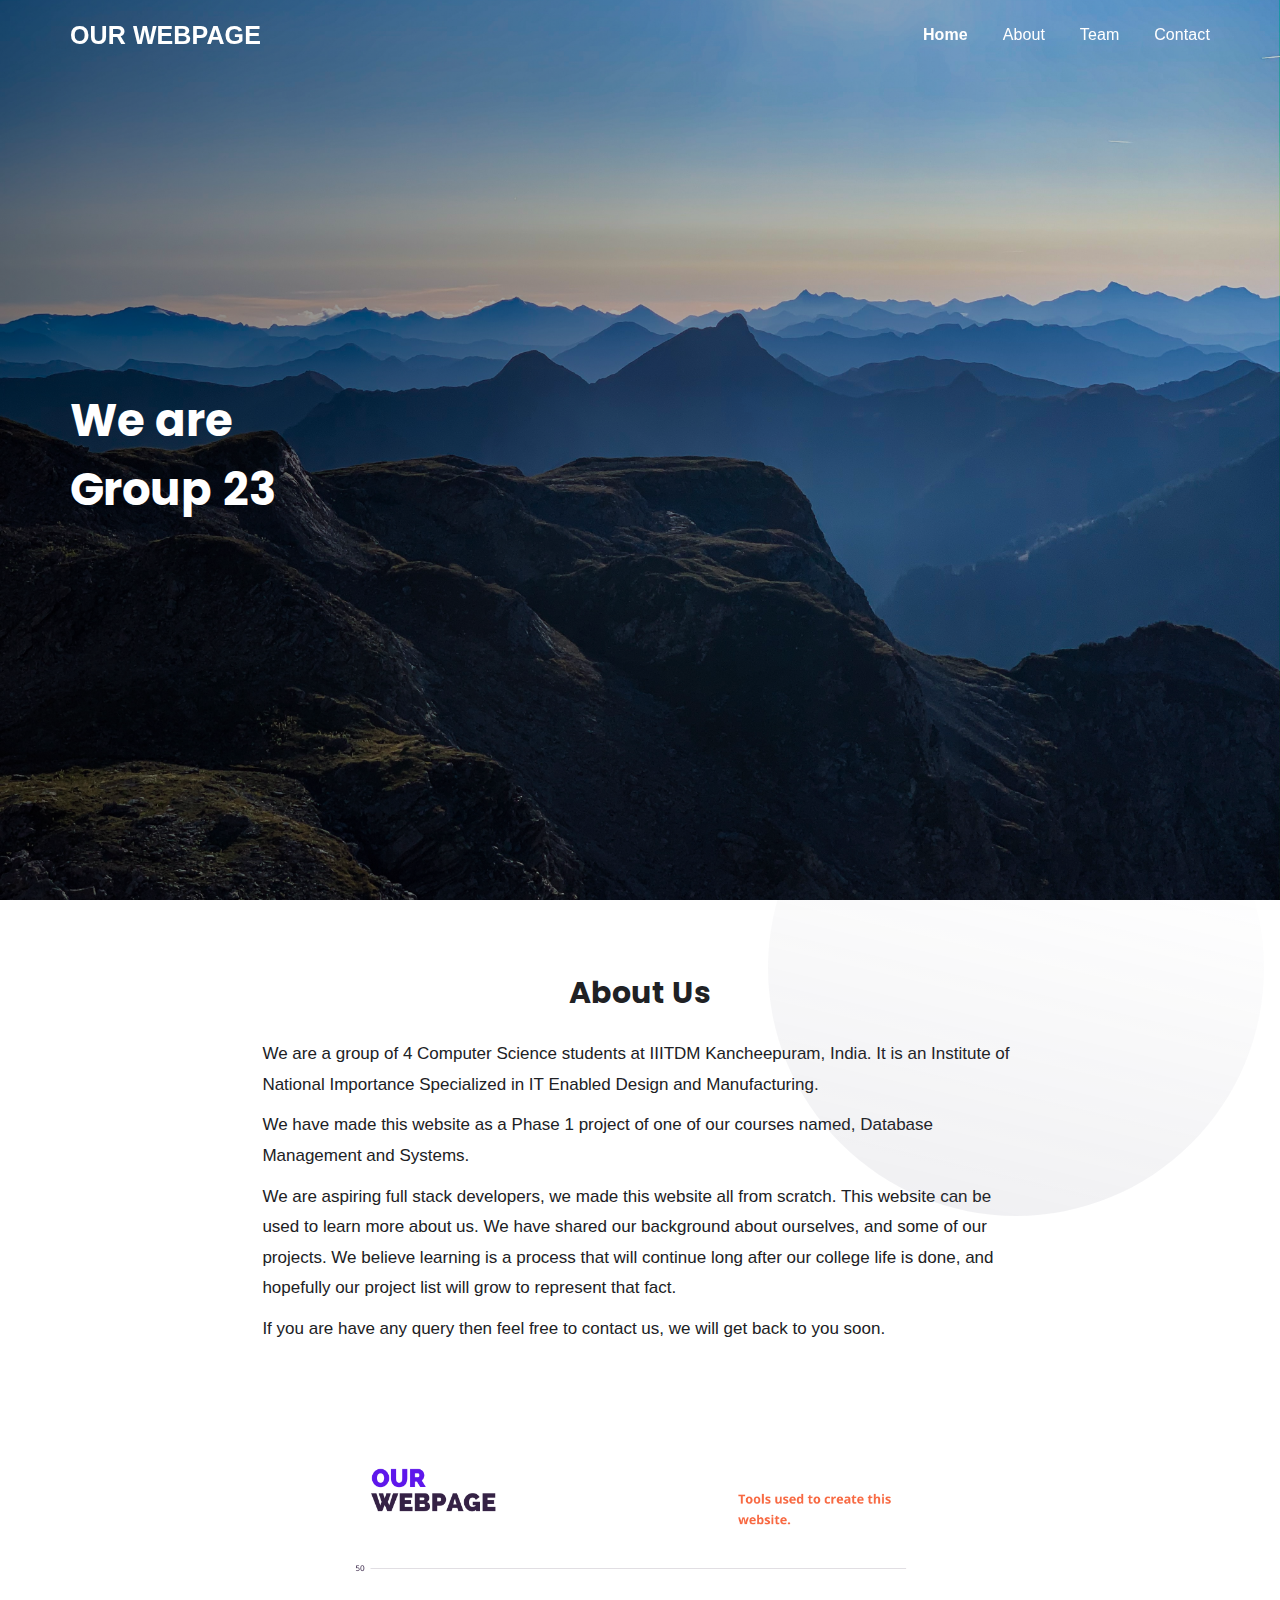
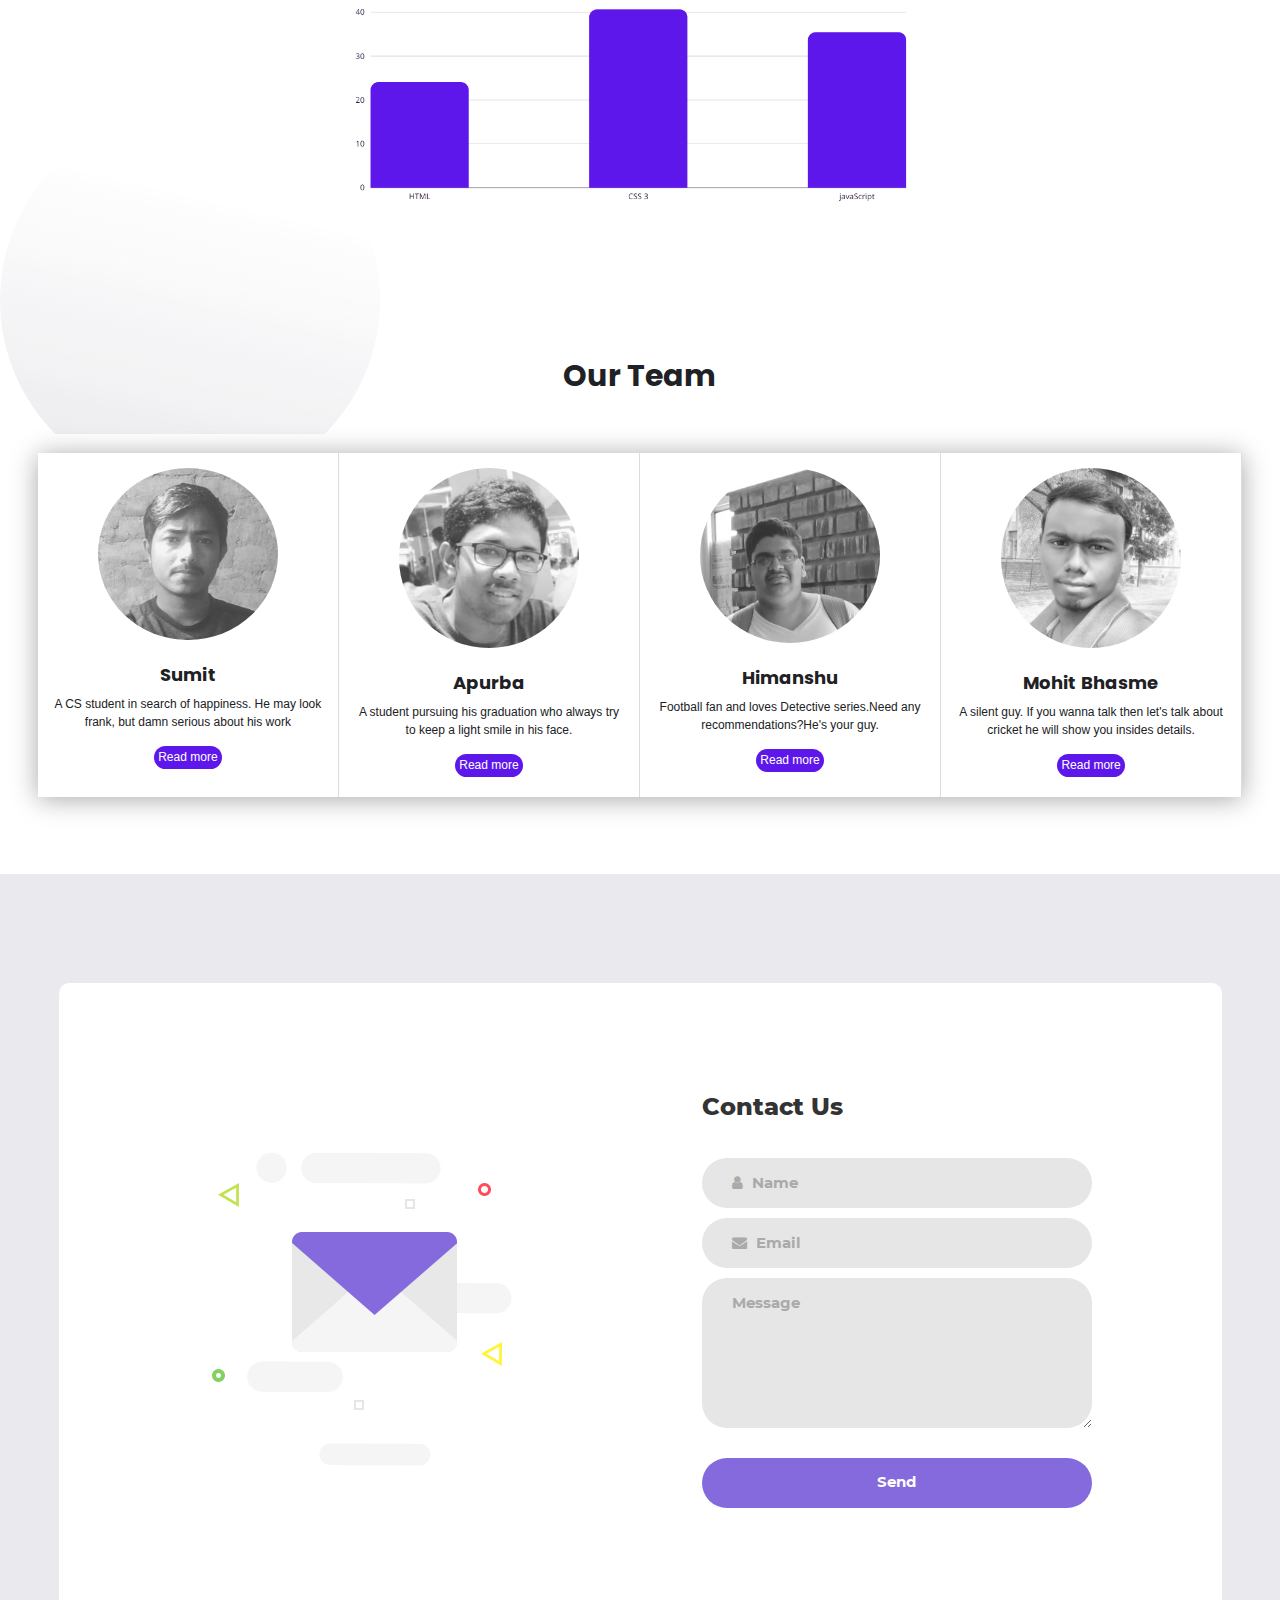
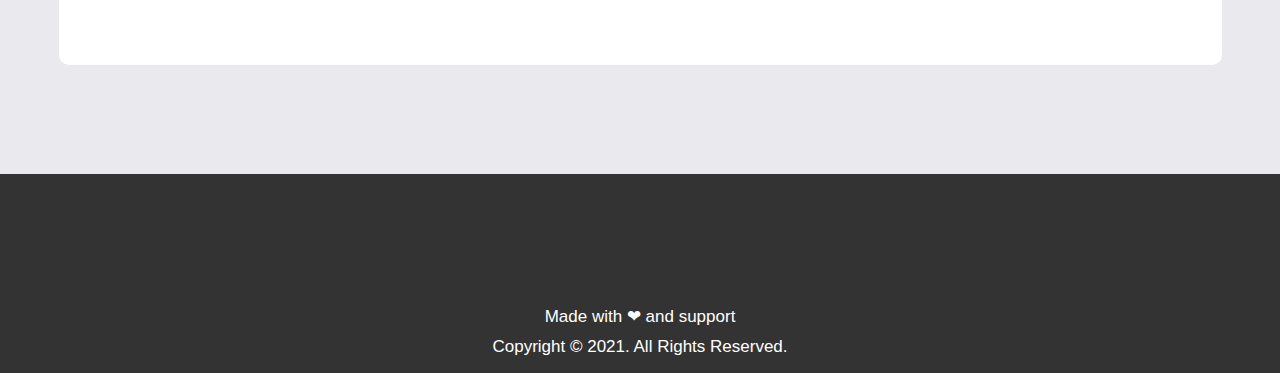
<file: index.html>
<!DOCTYPE html>
<html>

<head>
    <!--meta tags-->
    <meta charset="utf-8">
    <meta name='viewport' content='width=device-width, initial-scale=1.0, maximum-scale=1.0, user-scalable=0' >

     

    <!--template title-->
    <title>Our Webpage</title>


    <!--========== Theme Fonts ==========-->
    <!-- <link href="https://fonts.googleapis.com/css?family=Poppins:400,400i,600,700,800" rel="stylesheet"> -->
    <link rel="preconnect" href="https://fonts.gstatic.com">
    <link href="https://fonts.googleapis.com/css2?family=Open+Sans&display=swap" rel="stylesheet">
    <link href="https://fonts.googleapis.com/css2?family=Poppins:wght@500&display=swap" rel="stylesheet">


    <!-- Font awesome css -->
    <link rel="stylesheet"  href="css/font-awesome.min.css">

    <!--Bootstrap css-->
    <link rel="stylesheet" href="css/bootstrap.min.css">

    <!--Magnific popup css-->
    <link rel="stylesheet" href="css/magnific-popup.css">

    <!--Animatedheadline css-->
    <link rel="stylesheet" href="css/jquery.animatedheadline.css">

    <!--Responsive css-->
    <link rel="stylesheet" href="css/responsive.css">
    
    <!--Template css-->
    <link rel="stylesheet" href="css/style.css">

</head>

<body>


    <!--preloader starts-->

    <div id="loader-wrapper">
        <div id="loader"></div>

        <div class="loader-section section-left"></div>
        <div class="loader-section section-right"></div>
    </div>

    <!--preloader ends-->
    
    

    <!--navigation area starts-->

    <header class="nav-area navbar-fixed-top">
        <div class="container">
            <div class="row">
                <!--main menu starts-->
                    <div class="col-md-12">
                        <div class="main-menu">
                            <div class="navbar navbar-cus">
                                <div class="navbar-header">
                                    <a href="index.html" class="navbar-brand">Our Webpage</a> 
                                    <button type="button" class="navbar-toggle" data-toggle="collapse" data-target=".navbar-collapse">
                                        <span class="sr-only">Toggle navigation</span>
                                        <span class="icon-bar"></span>
                                        <span class="icon-bar"></span>
                                        <span class="icon-bar"></span>
                                    </button>
                                </div>

                                <div class="navbar-collapse collapse">
                                    <nav>
                                        <ul class="nav navbar-nav navbar-right">
                                            <li class="active"><a class="smooth-menu" href="#home">Home</a></li>
                                            <li><a class="smooth-menu" href="#about">About</a></li>
                                            <li><a class="smooth-menu" href="#team">Team</a></li>
                                            <li><a class="smooth-menu" href="#contact">Contact</a></li>
                                        </ul>
                                    </nav>
                                </div>
                            </div>
                        </div>
                    </div>

                <!--main menu ends-->
            </div>
        </div>
    </header>

    <!--navigation area ends-->
    


    <!--home area starts-->

    <div class="banner-area" id="home">
        <div class="banner-table">
            <div class="banner-table-cell">
                <div class="welcome-text">
                    <div class="container">
                        <div class="row">
                            <div class="col-md-12">
                                <section class="intro animate-rotate-3">
                                    <h1 class="ah-headline">
                                        <span>We are </span>
                                        <span class="ah-words-wrapper">
                                            <b class="is-visible">Apurba &nbsp; Roy</b> 
                                            <b>Sumit &nbsp; Kumar</b> 
                                            <b>Mohit &nbsp; Bhasme</b> 
                                            <b>K.M. &nbsp; Himanshu</b> 
                                        </span> 
                                    </h1>
                                    <h1 class="ah-headline">
                                        <span>Group 23 </span>
                                    </h1>
                                </section>
                            </div>
                        </div>
                    </div>
                </div>
            </div>
        </div>
    </div>

    <!--home area ends-->


    
    <!--About Area Starts-->
    <img class="mid-circle" src="images/home/mid-eclipse.svg">
    <img class="small-circle" src="images/home/small-eclipse.svg">

    <div class="about-back"> </div>
    <div class="about-area" id="about"> 
        <h2 style="text-align: center;margin-top: 5%;margin-bottom: 30px;">About Us</h2> 
        <p> We are a group of 4 Computer Science students at IIITDM Kancheepuram, India. It is an Institute of National Importance Specialized in IT Enabled Design and Manufacturing.</p> 
           <p>We have made this website as a Phase 1 project of one of our courses named, Database Management and Systems.</p><p>We are aspiring full stack developers, we made this website all from scratch. This website can be used to learn more about us. We have shared our background about ourselves, and some of our projects.
            We believe learning is a process that will continue long after our college life is done, and hopefully our project list will grow to represent that fact.
           </p><p>
            If you are have any query then feel free to contact us, we will get back to you soon.</p>
        <div class="about-image">
            <img src="images/home/bar_graph.png" >
        </div>
    </div>

    <!--About Area Ends-->



    <!--Team Area Starts-->

    <div class="team-area" id="team">  
        <h2 style="text-align: center;margin-top: 5%;margin-bottom: 5%;">Our Team</h2>
        
        <div class="team-row">
            <div class="columns" >
                <div class="face">
                    <img src="images/team/sumit.jpg" style="border-radius: 50%;">
                </div> 
            
                <div class="team-content">
                    <h4 style="text-align: center;"> Sumit </h4>
                    <p>A CS student in search of happiness. He may look frank, but damn serious about his work</p>
                </div>
                <center> <button class="btn-more" onclick="window.location.href='aboutSumit.html' "> Read more </button> </center>
            </div>

            <div class="columns" >
                <div class="face">
                    <img src="images/team/apurba.jpeg" style="border-radius: 50%;">
                </div>

                <div class="team-content">
                    <h4 style="text-align: center;"> Apurba </h4>
                    <p> A student pursuing his graduation who always try to keep a light smile in his face. </p>
                </div>
                <center> <button class="btn-more" onclick="window.location.href='aboutApurba.html' "> Read more </button> </center>
            </div>

            <div class="columns""> 
                <div class="face">
                    <img src="images/team/himanshu.jpeg" style="border-radius: 50%;">
                </div>

                <div class="team-content">
                    <h4 style="text-align: center;"> Himanshu </h4>
                    <p> Football fan and loves Detective series.Need any recommendations?He's your guy. </p>
                </div>
                <center> <button class="btn-more" onclick="window.location.href='aboutHimanshu.html' "> Read more </button> </center>
            </div>

            <div class="columns" >
                <div class="face">
                    <img src="images/team/mohit.jpg" style="border-radius: 50%;">
                </div>

                <div class="team-content">
                    <h4 style="text-align: center;"> Mohit Bhasme </h4>
                    <p> A silent guy. If you wanna talk then let's talk about cricket he will show you insides details.  </p>
                </div>
                <center> <button class="btn-more" onclick="window.location.href='aboutMohit.html' "> Read more </button> </center>
            </div>
        </div>
    </div>

    <!--Team Area Ends-->



   <!--Contact Area Starts-->
  
   <div class="contact-area" id="contact">  
    <div class="bg-contact100" >
        <div class="container-contact100">
            <div class="wrap-contact100">
                <div class="contact100-pic js-tilt" data-tilt>
                    <img src="images/contact/envelop.png" alt="IMG">
                </div>
                <form class="contact100-form validate-form">
                    <span class="contact100-form-title">
                        Contact Us
                    </span>
                    <div class="wrap-input100 validate-input" data-validate="Name is required">
                        <input class="input100" type="text" name="name" placeholder="Name">
                        <span class="focus-input100"></span>
                        <span class="symbol-input100">
                        <i class="fa fa-user" aria-hidden="true"></i>
                        </span>
                    </div>
                    <div class="wrap-input100 validate-input" data-validate="Valid email is required: ex@abc.xyz">
                        <input class="input100" type="text" name="email" placeholder="Email">
                        <span class="focus-input100"></span>
                        <span class="symbol-input100">
                        <i class="fa fa-envelope" aria-hidden="true"></i>
                        </span>
                    </div>
                    <div class="wrap-input100 validate-input" data-validate="Message is required">
                        <textarea class="input100" name="message" placeholder="Message"></textarea>
                        <span class="focus-input100"></span>
                    </div>
                    <div class="container-contact100-form-btn">
                        <button class="contact100-form-btn">
                        Send
                        </button>
                    </div>
                </form>
            </div>
        </div>
    </div>
</div>

<!--Contact Area Ends-->



<!--Footer Area Starts-->

<div class="footer-area" id="footer"> 
    <p>Made with ❤ and support <br> Copyright © 2021. All Rights Reserved.</p>
</div>

<!--Footer Area Ends-->






    <!-- JQuery -->
    <script src="js/jquery.min.js"></script>

    <script src="js/jquery-3.2.1.min.js"></script>

    <script src="js/tilt.jquery.min.js"></script>

    <!-- Bootstrap js-->
    <script src="js/bootstrap.min.js"></script>
 
    <!--Magnific popup js-->
    <script src="js/jquery.magnific-popup.js"></script>

    <!--Animated headline js-->
    <script src="js/jquery.animatedheadline.js"></script>

    <!--Counter Up js-->
    <script src="js/jquery.counterup.min.js"></script>
    
    <!-- SMTP js -->
    <script src="https://smtpjs.com/v3/smtp.js"></script>

    <!--Main js-->
    <script src="js/main.js"></script>

 



</body>

</html>


<!-- #202124 -->
</file>
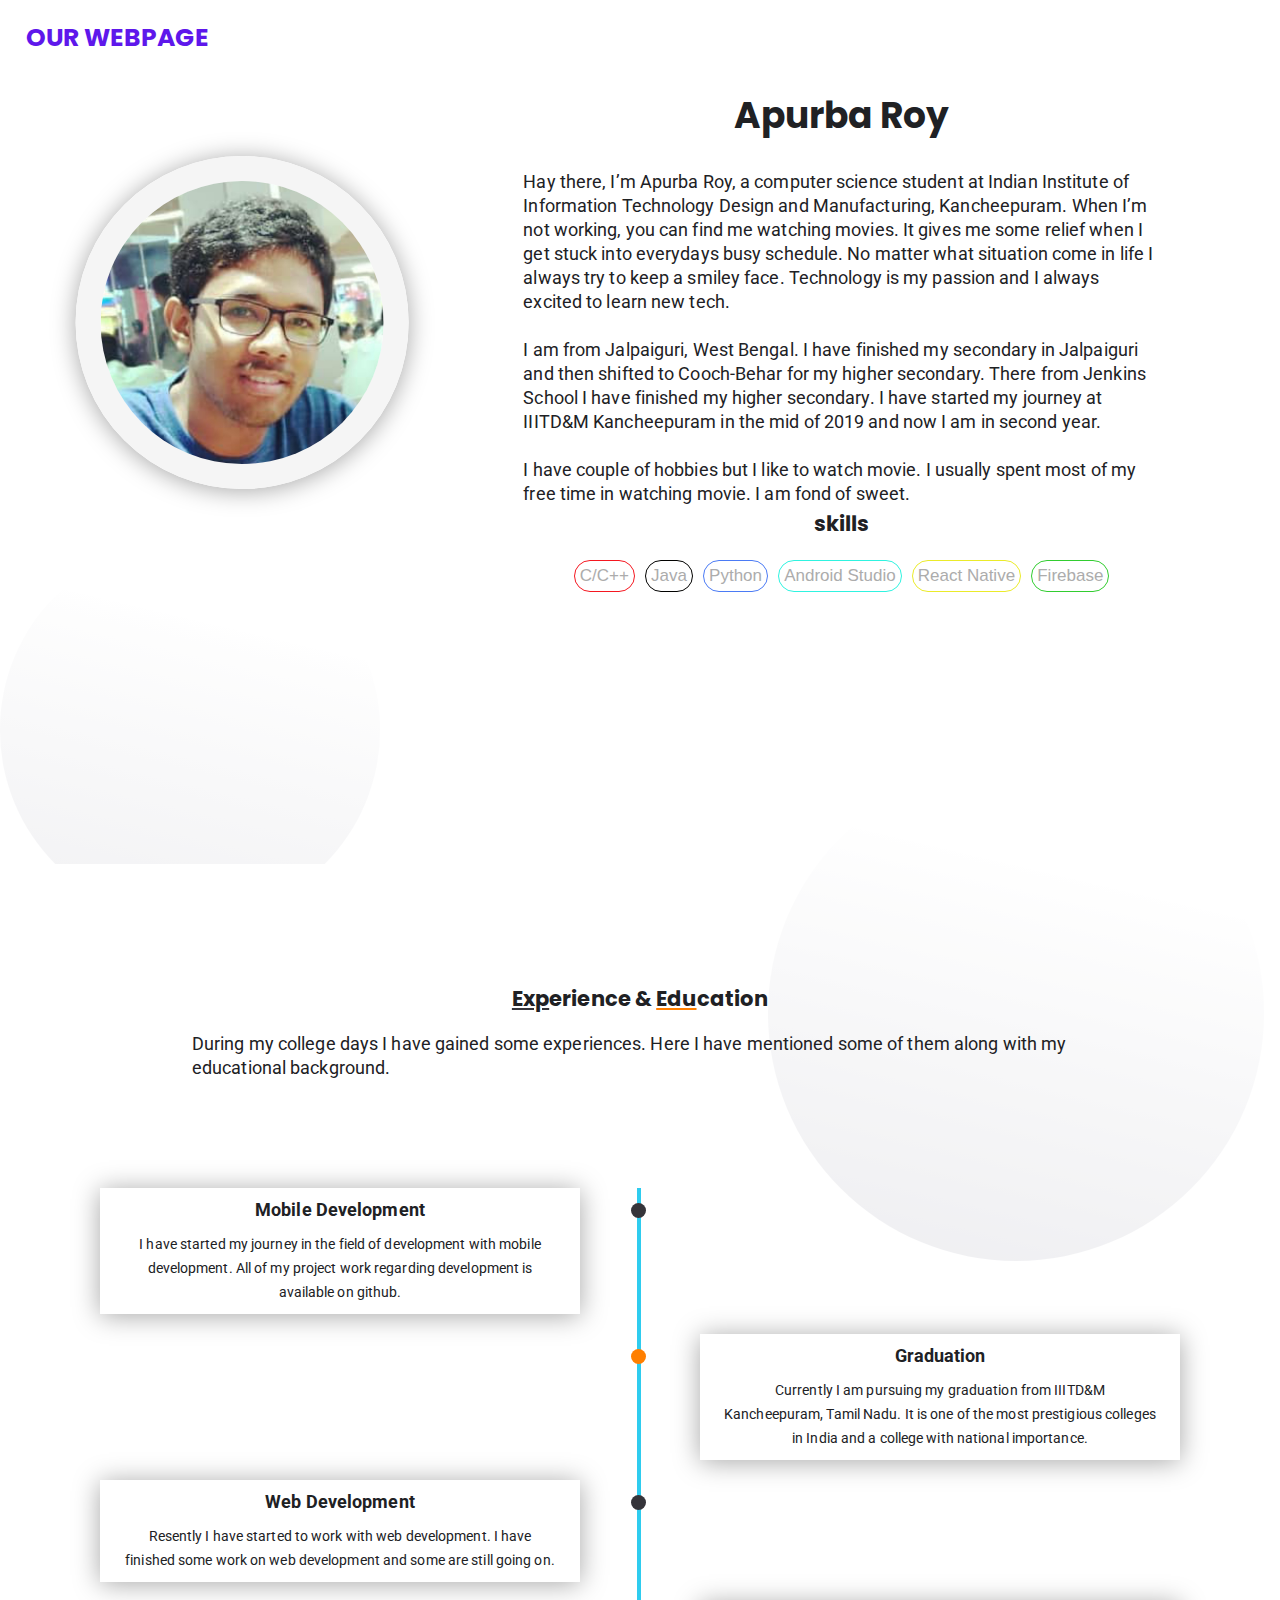
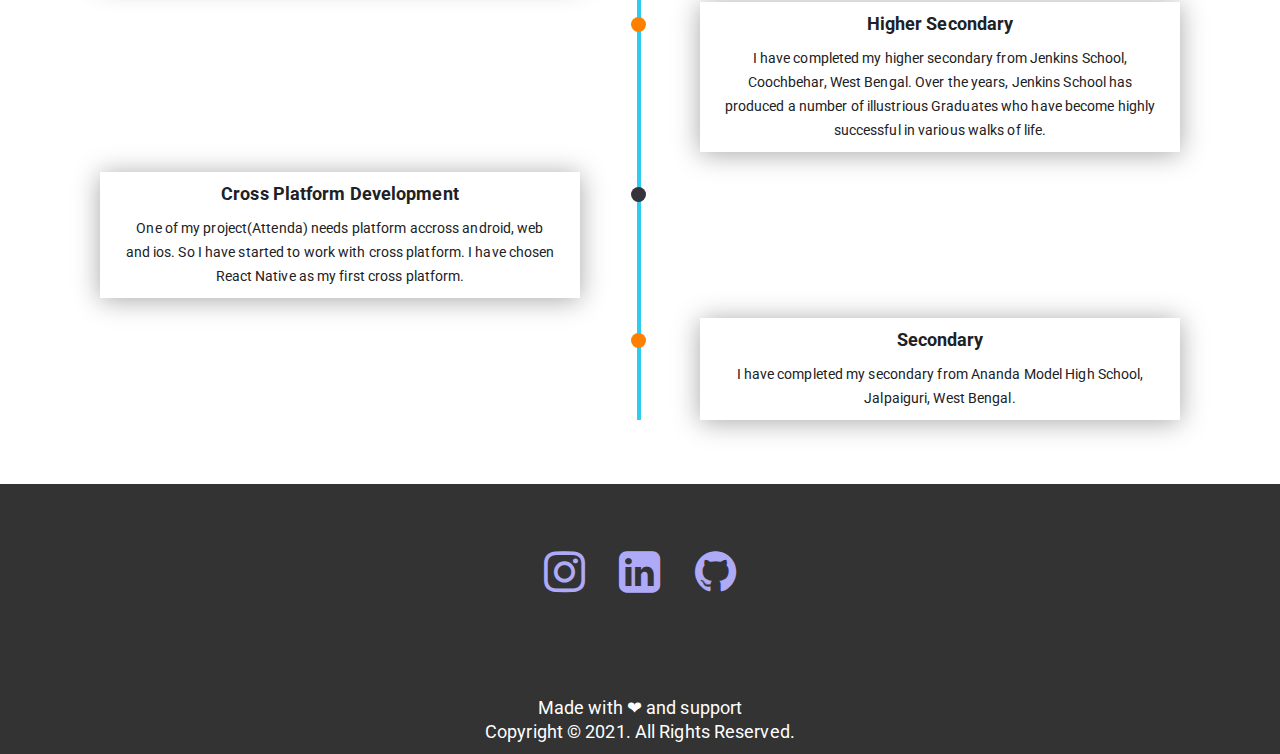
<file: aboutApurba.html>
<!DOCTYPE html>
<html lang="en">

<head>
    <meta charset="UTF-8">
    <meta name="viewport" content="width=device-width, initial-scale=1.0">
    <link rel="preconnect" href="https://fonts.gstatic.com">
    <link href="https://fonts.googleapis.com/css2?family=Roboto&display=swap" rel="stylesheet">
    <!-- <link href="https://fonts.googleapis.com/css2?family=Open+Sans&display=swap" rel="stylesheet"> -->
    <link href="https://fonts.googleapis.com/css2?family=Poppins:wght@500&display=swap" rel="stylesheet">

    <!-- Font awesome css -->
    <link rel="stylesheet"  href="css/font-awesome.min.css">

    <link rel="stylesheet" href="css/styles.css">
    <title>About Me . Our Webpage</title>
</head>

<body>
    <img class="mid-circle" src="images/home/mid-eclipse.svg">
    <img class="small-circle" src="images/home/small-eclipse.svg">

    <div class="main-page">
        <a href="index.html"> <h1> OUR WEBPAGE  </h1></a>
    </div>

    <div class="top-part">
        <div class="left">
            <div class="centered">
                <div class="face">
                    <img id="pic1" style="border-radius: 50%;" src="images/team/apurba.jpeg" alt="picture">
                </div>

                <!-- <p>Some text.</p> -->
            </div>
        </div>
        
        <div class="right">
            <h1 style="text-align: center; margin:5%;"> Apurba Roy </h1>
                <p id="abt"> Hay there, I’m Apurba Roy, a computer science student at Indian Institute of Information Technology Design and Manufacturing, Kancheepuram. When I’m not working, you can find me watching movies. It gives me some relief when I get stuck into everydays busy schedule. No matter what situation come in life I always try to keep a smiley face.  Technology is my passion and I always excited to learn new tech.  
                    <br> 
                    <br> I am from Jalpaiguri, West Bengal. I have finished my secondary in Jalpaiguri and then shifted to Cooch-Behar for my higher secondary. There from Jenkins School I have finished my higher secondary. I have started my journey at IIITD&M Kancheepuram in the mid of 2019 and now I am in second year.
                    <br> 
                    <br> I have couple of hobbies but I like to watch movie. I usually spent most of my free time in watching movie. I am fond of sweet.
                </p>

                <h3 id="one"> skills </h3>
                <div align="center">
                    <button class="skill-btn" style="border: 1.5px solid #f51720">C/C++</button>
                    <button class="skill-btn" style="border :1.5px solid #010100">Java</button>
                    <button class="skill-btn" style="border :1.5px solid #4b7bf5">Python</button>
                    <button class="skill-btn" style="border :1.5px solid #2ff3e0">Android Studio</button> 
                    <button class="skill-btn" style="border :1.5px solid rgb(235, 235, 42)">React Native</button>
                    <button class="skill-btn" style="border: 1.5px solid #32cd30">Firebase</button>
                </div>
        </div>
    </div>



    <div class="exp-section">
        <h3 id="exp"><p id="EXP">Exp</p>erience & <p id="EDU">Edu</p>cation</h3>
        <p>During my college days I have gained some experiences. Here I have mentioned some of them along with my educational background.</p>
    
    </div>

    <div class="timeline">
        <div class="container lt">
            <div class="content">
                <b>Mobile Development</b>
                <div class="exp-content">
                    I have started my journey in the field of development with mobile development. All of my project work regarding development is available on github.
                </div>
            </div>
        </div>
        <div class="container rt">
            <div class="content">
                <b>Graduation</b>
                <div class="exp-content">
                    Currently I am pursuing my graduation from IIITD&M Kancheepuram, Tamil Nadu. It is one of the most prestigious colleges in India and a college with national importance.
                </div>
            </div>
        </div>
        <div class="container lt">
            <div class="content">
                <b>Web Development</b>
                <div class="exp-content">
                    Resently I have started to work with web development. I have finished some work on web development and some are still going on.
                </div>
            </div>
        </div>
        <div class="container rt">
            <div class="content">
                <b>Higher Secondary</b>
                <div class="exp-content">
                    I have completed my higher secondary from Jenkins School, Coochbehar, West Bengal. Over the years, Jenkins School has produced a number of illustrious Graduates who have become highly successful in various walks of life.
                </div>
            </div>
        </div>
        <div class="container lt">
            <div class="content">
                <b>Cross Platform Development</b>
                <div class="exp-content">
                    One of my project(Attenda) needs platform accross android, web and ios. So I have started to work with cross platform. I have chosen React Native as my first cross platform.
                </div>
            </div>
        </div>
        <div class="container rt">
            <div class="content">
                <b>Secondary</b>
                <div class="exp-content">
                    I have completed my secondary from Ananda Model High School, Jalpaiguri, West Bengal.
                </div>
            </div>
        </div>
    </div>

    
    <!--  footer  -->
    <div class="footer-area" id="footer"> 
        <div class="social">

            <a href="https://www.instagram.com/apurba___roy/"> <i class="fa fa-instagram" aria-hidden="true" style="font-size: 3rem;"></i> </a>
            <a href="https://www.linkedin.com/in/apurba-roy-7b9970184/"> <i class="fa fa-linkedin-square" aria-hidden="true" style="font-size: 3rem;" ></i> </a>
            <a href="https://github.com/apurbar06"> <i class="fa fa-github" aria-hidden="true" style="font-size: 3rem;" > </i></a> 

        </div>
        <p> Made with ❤ and support <br> Copyright © 2021. All Rights Reserved.</p>
    </div>

</body>

</html>
</file>
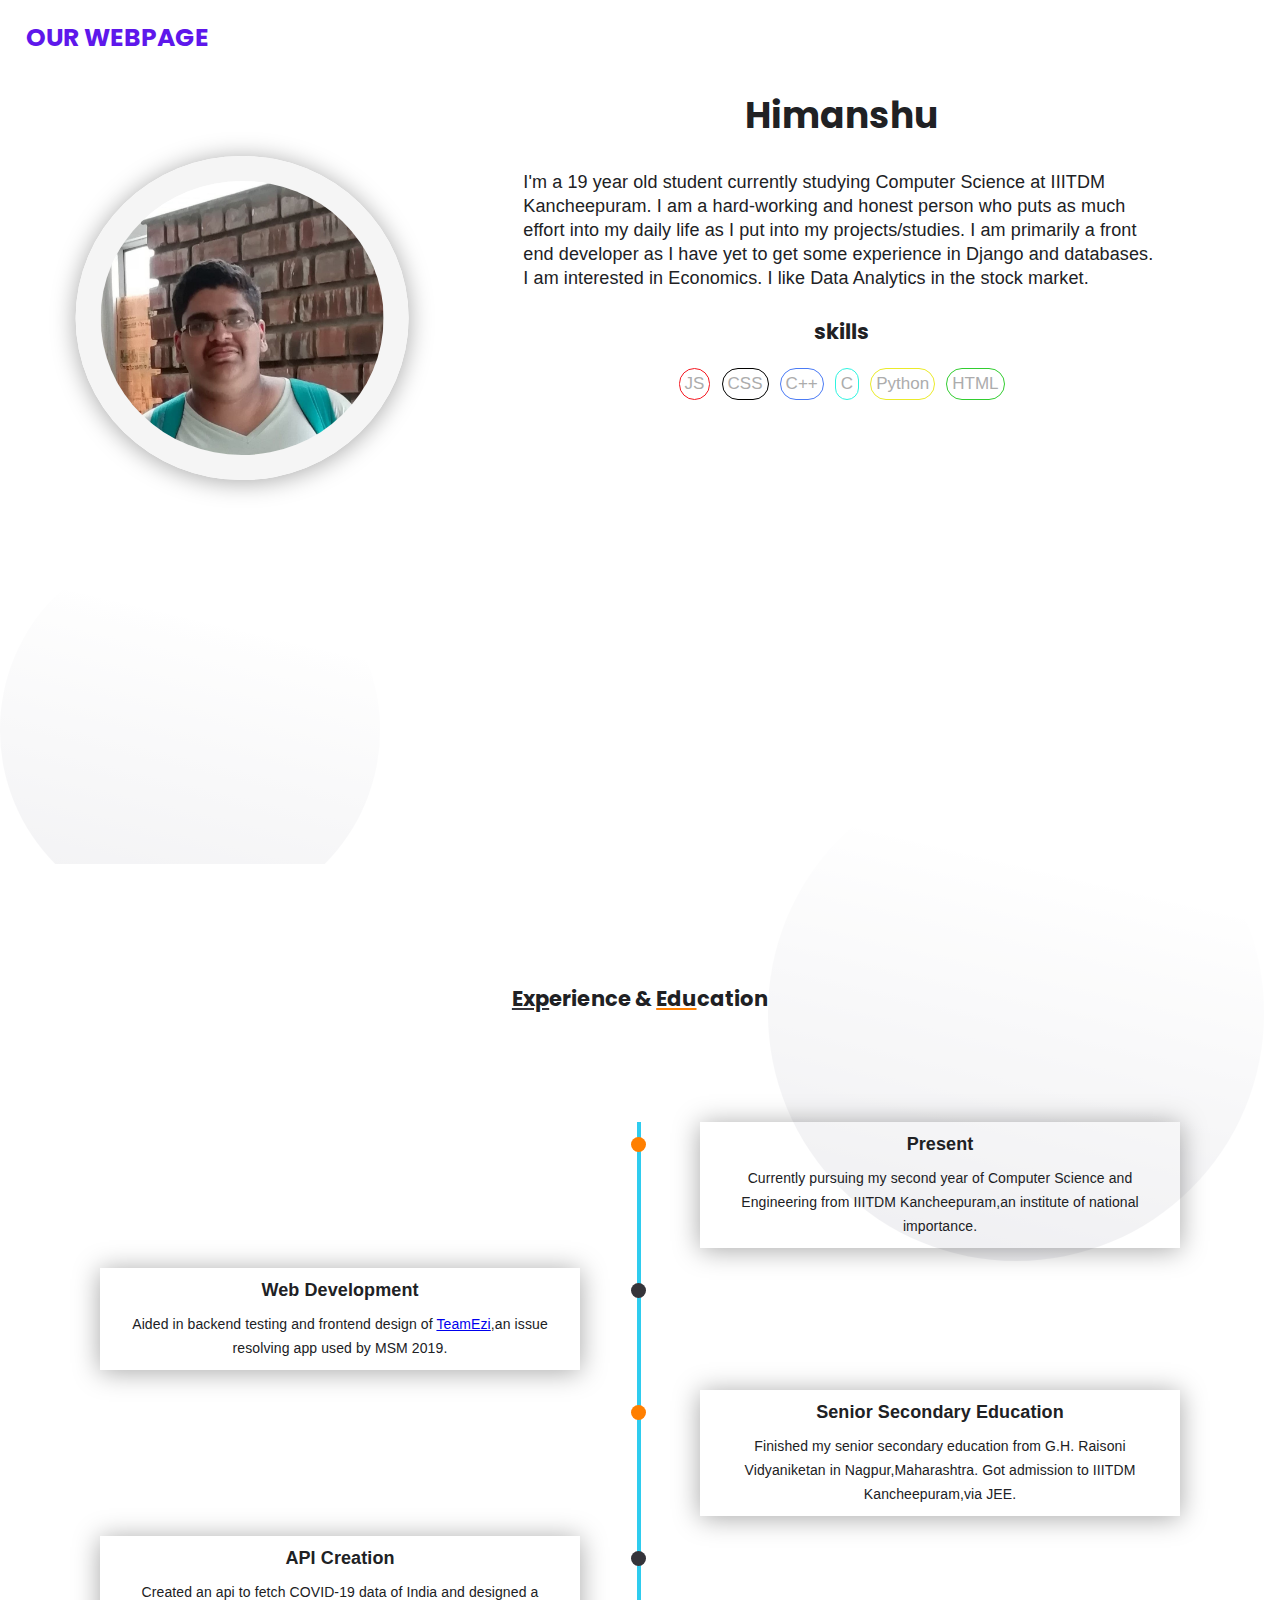
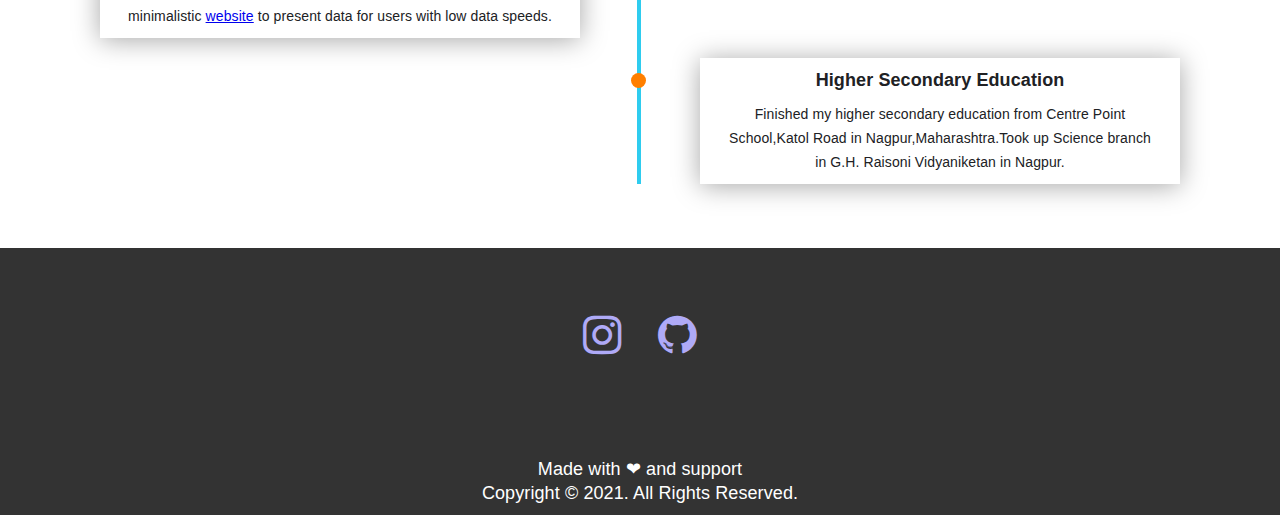
<file: aboutHimanshu.html>
<!DOCTYPE html>
<html lang="en">

<head>
    <meta charset="UTF-8">
    <meta name="viewport" content="width=device-width, initial-scale=1.0">
    <link rel="preconnect" href="https://fonts.gstatic.com">
    <link href="https://fonts.googleapis.com/css2?family=Open+Sans&display=swap" rel="stylesheet">
    <link href="https://fonts.googleapis.com/css2?family=Poppins:wght@500&display=swap" rel="stylesheet">
   
    <!-- Font awesome css -->
    <link rel="stylesheet"  href="css/font-awesome.min.css">

    <link rel="stylesheet" href="css/styles.css">
    <title>About Me</title>
</head>

<body>
    <img class="mid-circle" src="images/home/mid-eclipse.svg">
    <img class="small-circle" src="images/home/small-eclipse.svg">

    <div class="main-page">
        <a href="index.html"> <h1> OUR WEBPAGE  </h1></a>
    </div>
    
    <div class="top-part">
        <div class="left">
            <div class="centered">
                <div class="face">
                    <img id="pic1" style="border-radius: 50%;" src="images/team/himanshu.jpeg" alt="picture">
                </div>

                <!-- <p>Some text.</p> -->
            </div>
        </div>
        
        <div class="right">
            <h1 style="text-align: center; margin:5%;"> Himanshu </h1>
                <p id="abt"> I'm a 19 year old student currently studying Computer Science at IIITDM Kancheepuram. I am a hard-working and honest person who puts as much effort into my daily life as I put into my projects/studies. I am primarily a front end developer as I have yet to get some experience in Django and databases. I am interested in Economics. I like Data Analytics in the stock market.</p>
                <br>

                <h3 id="one"> skills </h3>
                <div align="center">
                    <button class="skill-btn" style="border: 1.5px solid #f51720">JS</button>
                    <button class="skill-btn" style="border :1.5px solid #010100">CSS</button>
                    <button class="skill-btn" style="border :1.5px solid #4b7bf5">C++</button>
                    <button class="skill-btn" style="border :1.5px solid #2ff3e0">C</button> 
                    <button class="skill-btn" style="border :1.5px solid rgb(235, 235, 42)">Python</button>
                    <button class="skill-btn" style="border: 1.5px solid #32cd30">HTML</button>
                </div>
        </div>
    </div>



    <div class="exp-section">
        <h3 id="exp"><p id="EXP">Exp</p>erience & <p id="EDU">Edu</p>cation</h3>
        <!-- <p>Lorem ipsum dolor sit, amet consectetur adipisicing elit. Numquam voluptates quis obcaecati necessitatibus repellat veniam maiores tempore officia itaque eius? Aspernatur delectus incidunt a nulla praesentium provident voluptas molestiae aperiam.</p> -->
    
    </div>

    <div class="timeline">
        <div class="container rt">
            <div class="content">
                <b>Present</b>
                <div class="exp-content">
                    Currently pursuing my second year of Computer Science and Engineering from IIITDM Kancheepuram,an institute of national importance.
                </div>
            </div>
        </div>
        <div class="container lt">
            <div class="content">
                <b>Web Development</b>
                <div class="exp-content">
                    Aided in backend testing and frontend design of <a href="https://teamezi.herokuapp.com/" target="_blank" rel="noopener noreferrer">TeamEzi</a>,an issue resolving app used by MSM 2019.
                </div>
            </div>
        </div>
        <div class="container rt">
            <div class="content">
                <b>Senior Secondary Education</b>
                <div class="exp-content">
                    Finished my senior secondary education from G.H. Raisoni Vidyaniketan in Nagpur,Maharashtra. Got admission to IIITDM Kancheepuram,via JEE.
                </div>
            </div>
        </div>
        <div class="container lt">
            <div class="content">
                <b>API Creation</b>
                <div class="exp-content">
                    Created an api to fetch COVID-19 data of India and designed a minimalistic <a href="https://covid19slim.herokuapp.com/" target="_blank" rel="noopener noreferrer">website</a> to present data for users with low data speeds.
                </div>
            </div>
        </div>
        <div class="container rt">
            <div class="content">
                <b>Higher Secondary Education</b>
                <div class="exp-content">
                    Finished my higher secondary education from Centre Point School,Katol Road in Nagpur,Maharashtra.Took up Science branch in G.H. Raisoni Vidyaniketan in Nagpur.
                </div>
            </div>
        </div>
    </div>

    
    <!--  footer  -->
    <div class="footer-area" id="footer"> 
        <div class="social">
            <a href="https://www.instagram.com/kmhimanshu/"> <i class="fa fa-instagram" aria-hidden="true" style="font-size: 45px;"></i> </a>
            <!-- <a href="#"> <i class="fa fa-linkedin-square" aria-hidden="true" style="font-size: 45px;" ></i> </a> -->
            <a href="https://github.com/TheOxFromOutOfTheBox"> <i class="fa fa-github" aria-hidden="true" style="font-size: 45px;" > </i></a> 
        </div>
        <p> Made with ❤ and support <br> Copyright © 2021. All Rights Reserved.</p>
    </div>

</body>

</html>
</file>
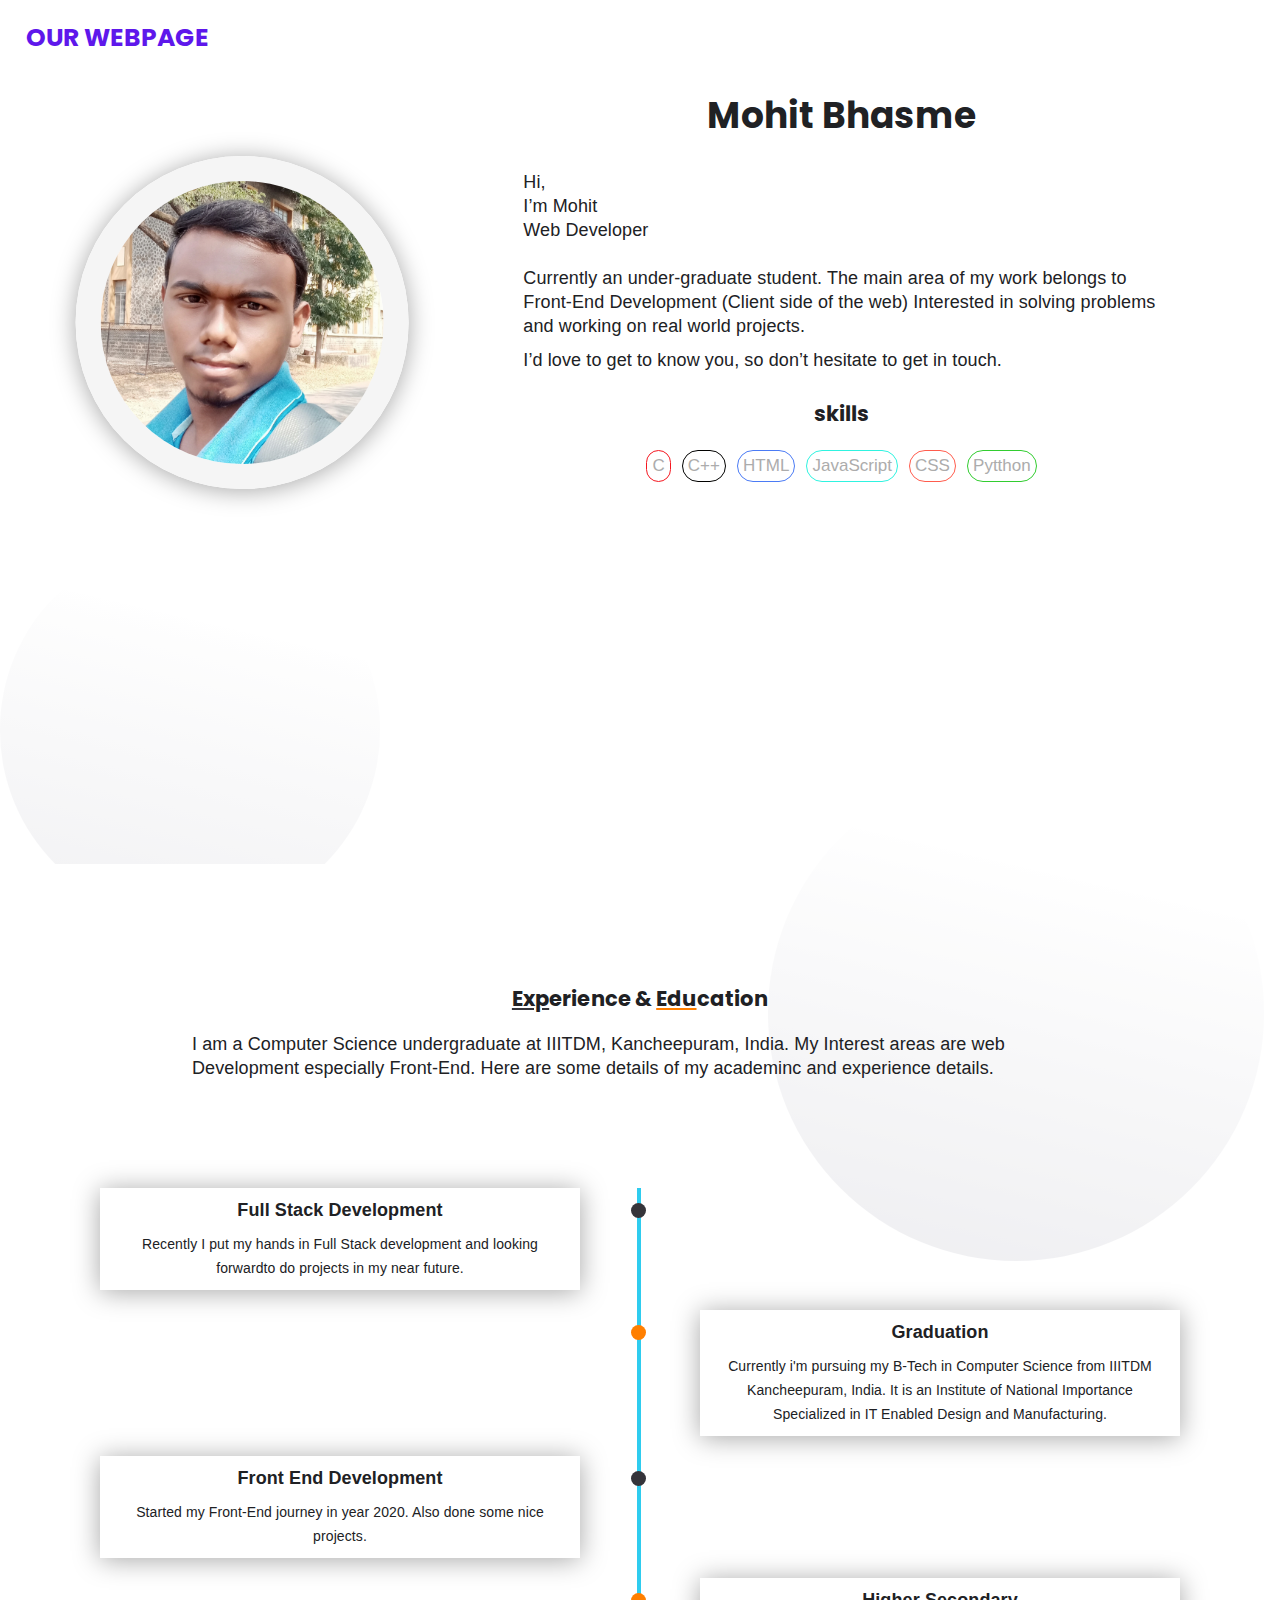
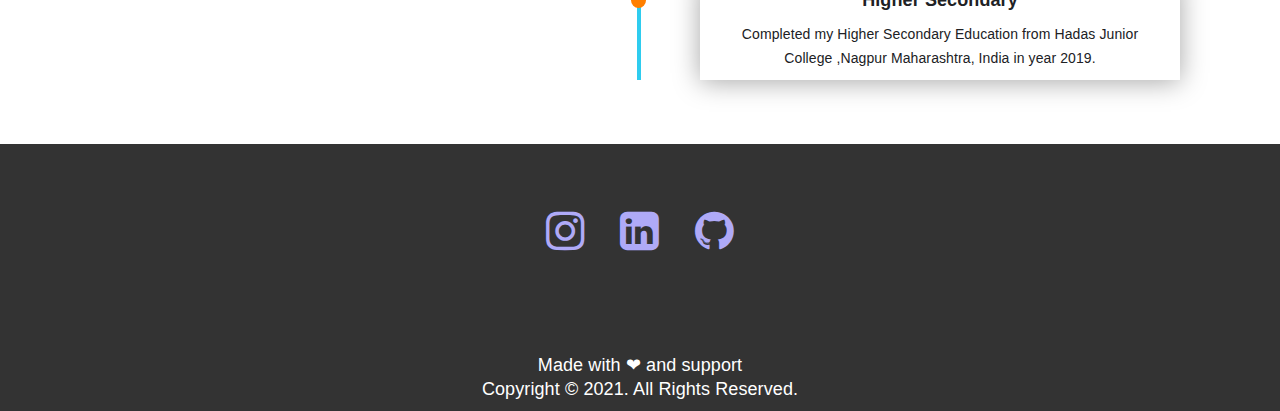
<file: aboutMohit.html>
<!DOCTYPE html>
<html lang="en">

<head>
    <meta charset="UTF-8">
    <meta name="viewport" content="width=device-width, initial-scale=1.0">
    <link rel="preconnect" href="https://fonts.gstatic.com">
    <link href="https://fonts.googleapis.com/css2?family=Open+Sans&display=swap" rel="stylesheet">
    <link href="https://fonts.googleapis.com/css2?family=Poppins:wght@500&display=swap" rel="stylesheet">
   
    <!-- Font awesome css -->
    <link rel="stylesheet"  href="css/font-awesome.min.css">

    <link rel="stylesheet" href="css/styles.css">
    <title>About Me</title>
</head>

<body>
    <img class="mid-circle" src="images/home/mid-eclipse.svg">
    <img class="small-circle" src="images/home/small-eclipse.svg">

    <div class="main-page">
        <a href="index.html"> <h1> OUR WEBPAGE  </h1></a>
    </div>
    
    <div class="top-part">
        <div class="left">
            <div class="centered">
                <div class="face">
                    <img id="pic1" style="border-radius: 50%;" src="images/team/mohit.jpg" alt="picture">
                </div>

            </div>
        </div>
        
        <div class="right">
            <h1 style="text-align: center; margin:5%;"> Mohit Bhasme </h1>
                <p id="abt">Hi, <br> I’m Mohit <br> Web Developer <br> <br>
                    Currently an under-graduate student.
                    The main area of my work belongs to Front-End Development (Client side of the web)
                    Interested in solving problems and working on real world projects.
                </p>
                <p id="abt">
                    I’d love to get to know you, so don’t hesitate to get in touch.
                </p>
                <br>

                <h3 id="one"> skills </h3>
                <div align="center">
                    <button class="skill-btn" style="border: 1.5px solid #f51720">C</button>
                    <button class="skill-btn" style="border :1.5px solid #010100">C++</button>
                    <button class="skill-btn" style="border :1.5px solid #4b7bf5">HTML</button>
                    <button class="skill-btn" style="border :1.5px solid #2ff3e0">JavaScript</button> 
                    <button class="skill-btn" style="border :1.5px solid #ff5c4d">CSS</button>
                    <button class="skill-btn" style="border: 1.5px solid #32cd30">Pytthon</button>
                </div>
        </div>
    </div>



    <div class="exp-section">
        <h3 id="exp"><p id="EXP">Exp</p>erience & <p id="EDU">Edu</p>cation</h3>
        <p>I am a Computer Science undergraduate at IIITDM, Kancheepuram, India. My Interest areas are web Development especially Front-End. Here are some details of my academinc and experience details.
        </p>
   
    </div>

    <div class="timeline">
        <div class="container lt">
            <div class="content">
                <b> Full Stack Development</b>
                <div class="exp-content">
                    Recently I put my hands in Full Stack development and looking forwardto do projects in my near future.

                </div>
            </div>
        </div>
        <div class="container rt">
            <div class="content">
                <b> Graduation </b>
                <div class="exp-content">
                    Currently i'm pursuing my B-Tech in Computer Science from IIITDM Kancheepuram, India. It is an Institute of National Importance Specialized in IT Enabled Design and Manufacturing.
                </div>
            </div>
        </div>
        <div class="container lt">
            <div class="content">
                <b>Front End Development </b>
                <div class="exp-content">
                    Started my Front-End journey in year 2020. Also done some nice projects.
                </div>
            </div>
        </div>
        <div class="container rt">
            <div class="content">
                <b> Higher Secondary </b>
                <div class="exp-content">
                    Completed my Higher Secondary Education from Hadas Junior College ,Nagpur Maharashtra, India in year 2019.
                </div>
            </div>
        </div>
        
    </div>

    <!--  footer  -->
    <div class="footer-area" id="footer"> 
        <div class="social">
            <a href="https://www.instagram.com/mo_hit2201/"> <i class="fa fa-instagram" aria-hidden="true" style="font-size: 45px;"></i> </a>
            <a href="https://www.linkedin.com/in/mohit-bhasme-8263891b1"> <i class="fa fa-linkedin-square" aria-hidden="true" style="font-size: 45px;" ></i> </a>
            <a href="https://github.com/mohit-2007"> <i class="fa fa-github" aria-hidden="true" style="font-size: 45px;" > </i></a> 
        </div>
        <p> Made with ❤ and support <br> Copyright © 2021. All Rights Reserved.</p>
    </div>

</body>

</html>
</file>
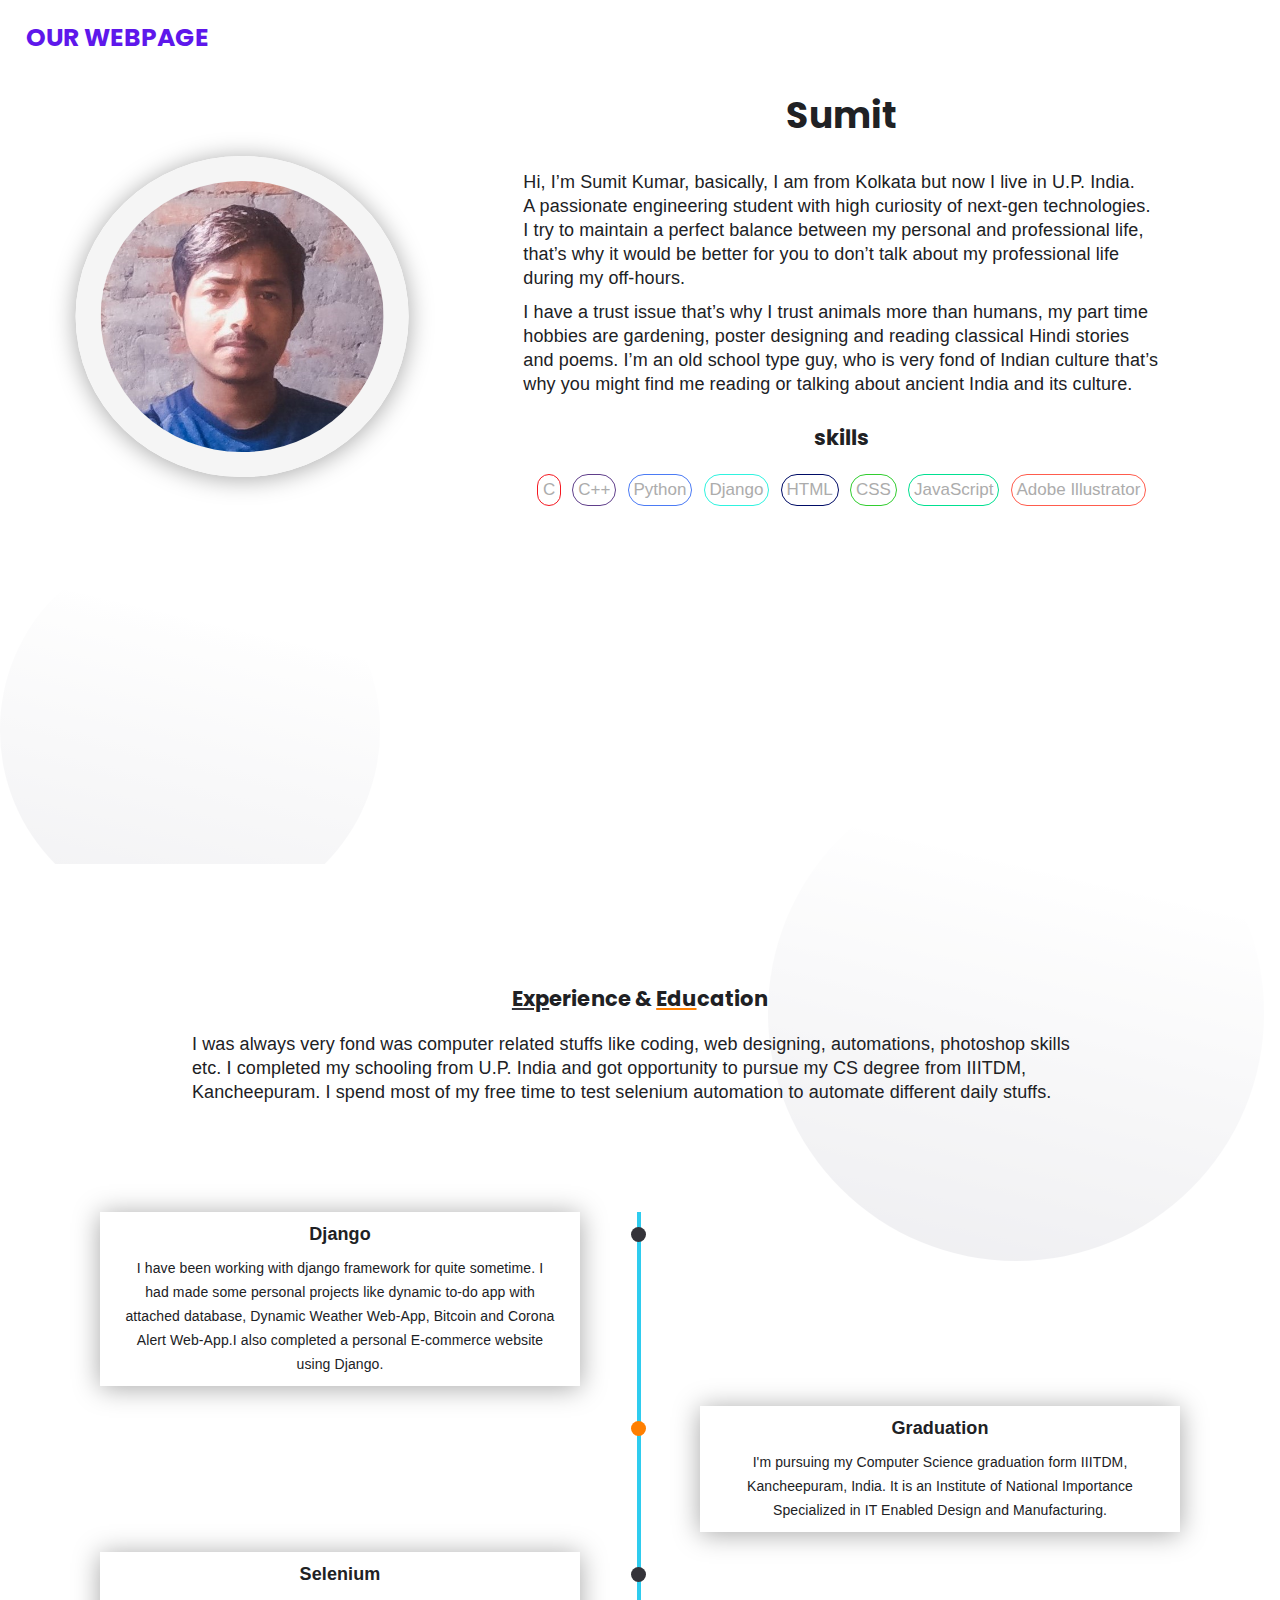
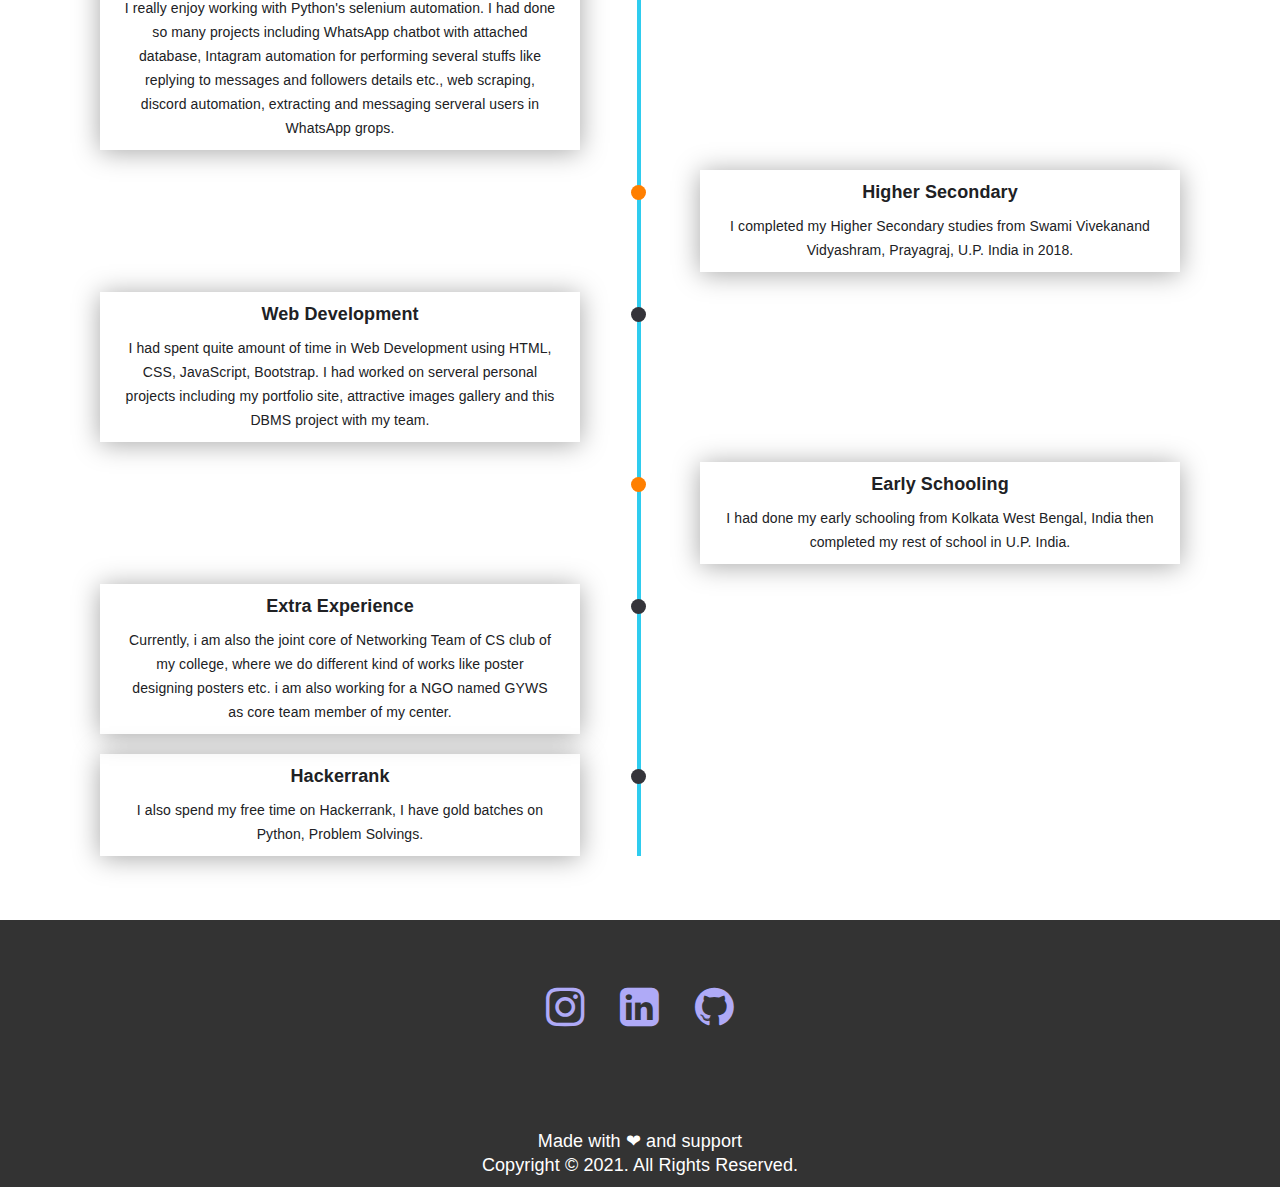
<file: aboutSumit.html>
<!DOCTYPE html>
<html lang="en">

<head>
    <meta charset="UTF-8">
    <meta name="viewport" content="width=device-width, initial-scale=1.0">
    
    <link rel="preconnect" href="https://fonts.gstatic.com">
    <link href="https://fonts.googleapis.com/css2?family=Open+Sans&display=swap" rel="stylesheet">
    <link href="https://fonts.googleapis.com/css2?family=Poppins:wght@500&display=swap" rel="stylesheet">

    <!-- Font awesome css -->
    <link rel="stylesheet"  href="css/font-awesome.min.css">

    <link rel="stylesheet" href="css/styles.css">
    <title>About Me</title>
</head>

<body>
    <img class="mid-circle" src="images/home/mid-eclipse.svg">
    <img class="small-circle" src="images/home/small-eclipse.svg">

    <div class="main-page">
        <a href="index.html"> <h1> OUR WEBPAGE  </h1></a>
    </div>

    <div class="top-part">
        <div class="left">
            <div class="centered">
                <div class="face">
                    <img id="pic1" style="border-radius: 50%;" src="images/team/sumit.jpg" alt="picture">
                </div>

            </div>
        </div>
        
        <div class="right">
            <h1 style="text-align: center; margin:5%;"> Sumit </h1>
                <p id="abt">Hi, I’m Sumit Kumar, basically, I am from Kolkata but now I live in U.P. India. <br> 
                A passionate engineering student with high curiosity of next-gen technologies. I try to maintain a perfect balance between my personal and professional life, that’s why it would be better for you to don’t talk about my professional life during my off-hours.</p> 

                <p id="abt">I have a trust issue that’s why I trust animals more than humans, my part time hobbies are gardening, poster designing and reading classical Hindi stories and poems. I’m an old school type guy, who is very fond of Indian culture that’s why you might find me reading or talking about ancient India and its culture.</p>
                <br>

                <h3 id="one"> skills </h3>
                <div align="center">
                    <button class="skill-btn" style="border: 1.5px solid #f51720">C</button>
                    <button class="skill-btn" style="border :1.5px solid #603f8b">C++</button>
                    <button class="skill-btn" style="border :1.5px solid #4b7bf5">Python</button>
                    <button class="skill-btn" style="border :1.5px solid #2ff3e0">Django</button> 
                    <button class="skill-btn" style="border :1.5px solid #000c66">HTML</button>
                    <button class="skill-btn" style="border: 1.5px solid #32cd30">CSS</button>
                    <button class="skill-btn" style="border :1.5px solid #00e091">JavaScript</button>
                    <button class="skill-btn" style="border :1.5px solid #ff5c4d">Adobe Illustrator</button>
                
                </div>
        </div>
    </div>


    <div class="exp-section">
        <h3 id="exp"><p id="EXP">Exp</p>erience & <p id="EDU">Edu</p>cation</h3>
        <p>I was always very fond was computer related stuffs like coding, web designing, automations, photoshop skills etc. I completed my schooling from U.P. India and got opportunity to pursue my CS degree from IIITDM, Kancheepuram. I spend most of my free time to test selenium automation to automate different daily stuffs.</p>
        
    </div>


    <div class="timeline">
        <div class="container lt">
            <div class="content">
                <b> Django </b>
                <div class="exp-content">
                    I have been working with django framework for quite sometime. I had made some personal projects like dynamic to-do app with attached database, Dynamic Weather Web-App, Bitcoin and Corona Alert Web-App.I also completed a personal E-commerce website using Django. 
                </div>
            </div>
        </div>
        <div class="container rt">
            <div class="content">
                <b> Graduation </b>
                <div class="exp-content">
                    I'm pursuing my Computer Science graduation form IIITDM, Kancheepuram, India. It is an Institute of National Importance Specialized in IT Enabled Design and Manufacturing.
                </div>
            </div>
        </div>
        <div class="container lt">
            <div class="content">
                <b> Selenium </b>
                <div class="exp-content">
                    I really enjoy working with Python's selenium automation. I had done so many projects including WhatsApp chatbot with attached database, Intagram automation for performing several stuffs like replying to messages and followers details etc., web scraping, discord automation, extracting and messaging serveral users in WhatsApp grops. 
                </div>
            </div>
        </div>
        <div class="container rt">
            <div class="content">
                <b> Higher Secondary</b>
                <div class="exp-content">
                    I completed my Higher Secondary studies from Swami Vivekanand Vidyashram, Prayagraj, U.P. India in 2018. 
                </div>
            </div>
        </div>
        <div class="container lt">
            <div class="content">
                <b>Web Development</b>
                <div class="exp-content">
                    I had spent quite amount of time in Web Development using HTML, CSS, JavaScript, Bootstrap. I had worked on serveral personal projects including my portfolio site, attractive images gallery and this DBMS project with my team. 
                </div>
            </div>
        </div>
        <div class="container rt">
            <div class="content">
                <b> Early Schooling</b>
                <div class="exp-content">
                    I had done my early schooling from Kolkata West Bengal, India then completed my rest of school in U.P. India. 
                </div>
            </div>
        </div>
        <div class="container lt">
            <div class="content">
                <b> Extra Experience</b>
                <div class="exp-content">
                    Currently, i am also the joint core of Networking Team of CS club of my college, where we do different kind of works like poster designing posters etc. i am also working for a NGO named GYWS as core team member of my center.  
                </div>
            </div>
        </div>
        <div class="container lt">
            <div class="content">
                <b>Hackerrank</b>
                <div class="exp-content">
                    I also spend my free time on Hackerrank, I have gold batches on Python, Problem Solvings.
                </div>
            </div>
        </div>
    </div>

 

    <!--  footer  -->
    <div class="footer-area" id="footer"> 
        <div class="social">
            <a href="https://www.instagram.com/sumitdx001/"> <i class="fa fa-instagram" aria-hidden="true" style="font-size: 45px;"></i> </a>
            <a href="https:/www.linkedin.com/in/sumit-kumar-41ba74192"> <i class="fa fa-linkedin-square" aria-hidden="true" style="font-size: 45px;" ></i> </a>
            <a href="https://github.com/dxsumit"> <i class="fa fa-github" aria-hidden="true" style="font-size: 45px;" > </i></a> 
        </div>
        <p> Made with ❤ and support <br> Copyright © 2021. All Rights Reserved.</p>
    </div>

</body>

</html>
</file>
<file: css/responsive.css>
/* =================================================

Template Name:  Alvin - Personal Portfolio Template
Author: MouriThemes
Version: 1.0
Design and Developed by: MouriThemes

NB: This is the responsive stylesheet of this theme.

=================================================== */


/* Medium Layout: 1280px. */
@media only screen and (min-width: 992px) and (max-width: 1200px) {
    .single-post > h2 {
        font-size: 15px;
    }
}

/* Tablet Layout: 768px. */
@media only screen and (min-width: 768px) and (max-width: 991px) {
    .section-padding {
        padding: 35px 0;
    }

    .view-all {
        text-align: center;
    }

    .view-all a {
        margin-right: 0px;
    }

    .navbar-nav {
        margin: 15px 0;
    }

    .navbar-brand {
        padding: 20px 0;
    }

    .navbar-nav > li > a {
        line-height: 0;
    }

    .nav > li > a {
        padding: 10px 8px;
    }

    .about-text p {
        line-height: 1.7em;
    }

    .about-area .proPic {
        padding-bottom: 0;
        background: none;
        padding-left: 10px;
    }

    .about-area .proPic img {
        width: 100%;
        margin-top: 0;
        margin-bottom: 75px;
        margin-left: calc(0% - 0px);
    }

    .border-one, .border-two, .border-three {
        border: 0;
    }

    .single-services {
        margin-bottom: 30px;
    }

    .testimonial-content p {
        font-size: 16px;
    }

    .contact-area {
        background-position: inherit;
    }

    .right-contact{
        margin-top: 30px;
        padding-left: 5%;
    }

    .blog-head-area.section-padding {
        padding: 60px 0;
    }

    .blog-head-area.section-padding h2{
        margin-top: 40px;
    }


}

/* Mobile Layout: 320px. */
@media only screen and (max-width: 767px) {
    .section-padding {
        padding: 30px 0;
    }

    .navbar-toggle .icon-bar {
        background: #11ABB0;
    }

    .navbar-nav {
        float: right;
        margin: 11px 21px;
        margin-right: 32%;
        display: inherit;
        width: 200px;
        background-color: transparent;
    }

    .navbar-nav li {
        float: left;
        margin: 9px 50px;
        display: inherit;
        width: 100%;
    }

    .navbar-fixed-top .navbar-collapse {
        height: 740px;
        background-color: rgba(0, 0, 0, 0.9);
    }

    .navbar-fixed-top .navbar-collapse {
        max-height: 100%;
    }

    .sticky_navigation .nav li a {
        color: #ffffff;
    }

    .ah-words-wrapper{
        width: 200px !important;
    }

    .intro.animate-rotate-3 h1 {
        font-size: 22px;
        display: grid;
    }

    .single-hire h2 {
        line-height: 35px;
    }

    .socials a i {
        width: 30px;
        height: 30px;
        padding: 7px;
    }

    .navbar-nav {
        text-align: center;
    }

    .banner-btn a {
        padding: 7px 20px;
        letter-spacing: 0;
    }

    p.heading-text {
        font-size: 15px;
    }

    .about-area .proPic {
        padding-bottom: 30px;
        background: none;
        padding-left: 0;
    }

    .about-area .proPic img {
        width: 100%;
        margin-top: 0;
        margin-left: 8px;
    }

    .about-text h4 {
        font-size: 17px;
        margin: 0 0 15px 0;
    }

    .socials {
        margin-bottom: 20px;
    }

    .proPic img {
        margin-bottom: 15px;
    }

    .job-area {
        margin-bottom: 30px;
    }

    .border-one, .border-two, .border-three {
        border: 0;
    }

    #testimonial {
        margin-top: 30px;
    }

    .section-header {
        margin-bottom: 30px;
    }

    .statistic-area .item h2 {
        font-size: 35px;
    }

    .owl-dots {
        margin-top: 0px;
    }

    .single-services {
        margin-bottom: 0px;
    }

    .single-blog-news {
        margin-bottom: 30px;
    }

    .view-all {
        text-align: center;
    }

    .view-all a {
        margin-top: 0;
        margin-right: 0px;
    }

    .gallery-text h2 {
        letter-spacing: 3px;
    }

    .section-header h2 {
        margin-bottom: 20px;
    }

    .custom-border .section-header h2 {
        margin-bottom: 20px;
    }

    .single-hire a {
        margin-bottom: 25px;
    }

    .single-hire p {
        font-size: 16px;
    }

    .right-contact {
        margin-top: 40px;
    }

    .single-testimonial {
        margin: 0px 0px 30px 0px;
    }

    .contact-area .form-control {
        font-size: 11px;
    }

    .contact-area {
        background-position: inherit;
    }

    .right-contact-text {
        padding-left: 25px;
    }

    #testimonial {
        margin-top: 30px;
    }

    .blog-head-area h2 {
        margin-top: 35px;
    }

    .section-padding {
        padding: 50px 0;
    }

    .single-post > h2 {
        font-size: 15px;
    }

    .single-post-text {
        padding: 0;
        border: none;
    }

    .single-post-text h2 {
        font-size: 23px;
    }

    .row.discussion-reply {
        margin-left: 10px;
    }

    .discussion-metadata p {
        font-size: 12px;
    }

    .discussion-contents p {
        font-size: 12px;
        line-height: 20px;
    }

    .dis-button {
        font-size: 12px;
    }

}

/* Wide Mobile Layout: 480px. */
@media only screen and (min-width: 480px) and (max-width: 767px) {

    .single-portfolio img {
        width: 100%;
    }

    .navbar-toggle .icon-bar {
        background: #11ABB0;
    }

    .intro.animate-rotate-3 h1 {
        font-size: 35px;
        display: grid;
    }

    .navbar-nav {
        margin-right: 38%;
    }

    .contact-area {
        background-position: inherit;
    }
}


@media screen and (min-width: 600px){

    .intro.animate-rotate-3 h1 {
        font-size: 45px;
    }
    .single-portfolio {
        text-align: center;
    }
    .proPic img {
        margin-bottom: 15px;
        width: 100%;
    }
}
</file>
<file: css/style.css>
/* =================================================

Template Name:  Our Website
Author: Apurba Roy, member 2, member 3, member 4
Version: 1.0
Design and Developed by: Apurba Roy, member 2, member 3, member 4

NB: This is the main stylesheet of this theme.

=================================================== */

/*
Table of content

1. Default css
2. Preloader css
3. Nav area css
4. Mouse Animate Icon css
5. Home area css
6. About area css
7. Team area css
8. Contact area css
9. Footer area css

*/


/*---------- 1. Default css starts ------------*/

html,body{
    height: 100%;
}

body{
    /* font-family: 'Poppins', sans-serif; */
    width: 100%;
    height: 100%;
    font-size: 17px;
    /* line-height: 1.7; */
    /* color: #333333; */
    /* font-weight: 400;  */
    color: #202124;
    line-height: 1.5rem;
    letter-spacing: .1px;
    font-family: 'Roboto', sans-serif;
}

h1,
h2,
h3,
h4,
h5,
h6{
  font-family: 'Poppins', sans-serif;
  color: #202124;
  font-weight: bold;
}



h3{
    font-size: 20px;
    text-transform: none;
}

p {
    letter-spacing: 0;
    line-height:1.8;
}

a{
    text-decoration: none;
    -webkit-transition: all 0.4s;
    -moz-transition: all 0.4s;
    -ms-transition: all 0.4s;
    -o-transition: all 0.4s;
    transition: all 0.4s;
}

a:focus{
    outline:none;
    text-decoration: none;
}

ul,li{
    margin: 0;
    padding: 0;
}

img {
    max-width: 100%;
    height: auto;
}

.section-padding{
    padding: 80px 0;
}

.section-header{
    margin-bottom: 60px;
    text-align: center;
}

.section-header .line {
    height: 2px;
    width: 70px;
    background: #11abb0;
    margin:auto;
}

.section-header h2 {
    margin-bottom: 30px;
}

.mb-30{
    margin-bottom: 30px;
}

/*---------- default css ends ------------*/

/*-------------- 2. Preloader css starts ---------------*/

#loader-wrapper {
    position: fixed;
    top: 0;
    left: 0;
    width: 100%;
    height: 100%;
    z-index: 1000000;
    overflow: hidden;
 }
 #loader{
	position: relative;
    left: 50%;
    top: 50%;
    height: 20vw;
    width: 20vw;
    margin: -10vw 0 0 -10vw; 
    border: 3px solid transparent;
    border-top-color: #3498db;
    border-bottom-color: #3498db; 
    border-radius: 50%;
    z-index: 2;
    -webkit-animation: spin 2s linear infinite;
    -moz-animation: spin 2s linear infinite;
    -o-animation: spin 2s linear infinite;
    animation: spin 2s linear infinite;
}

#loader:before{
	content: "";
    position: absolute;
    top:2%;
    bottom: 2%;
    left: 2%;
    right: 2%; 
    border: 3px solid transparent;
    z-index: 2;
    border-top-color: #db213a;
    border-radius: 50%;
    -webkit-animation: spin 3s linear infinite;
    -moz-animation: spin 3s linear infinite;
    -o-animation: spin 3s linear infinite;
    animation: spin 3s linear infinite;

}

#loader:after{
	content: "";
    position: absolute;
    top:5%;
    bottom: 5%;
    left: 5%;
    right: 5%; 
    border: 3px solid transparent;
    border-top-color: #dec52d;
    z-index: 2;
    border-radius: 50%;
    -webkit-animation: spin 1.5s linear infinite;
    -moz-animation: spin 1.5s linear infinite;
    -o-animation: spin 1.5s linear infinite;
    animation: spin 1.5s linear infinite;

}

/*Keyframes for spin animation */

@-webkit-keyframes spin {
    0%   {
        -webkit-transform: rotate(0deg);  /* Chrome, Opera 15+, Safari 3.1+ */
        -ms-transform: rotate(0deg);  /* IE 9 */
        transform: rotate(0deg);  /* Firefox 16+, IE 10+, Opera */
    }

    50% {
        -webkit-transform: rotate(360deg);  /* Chrome, Opera 15+, Safari 3.1+ */
        -ms-transform: rotate(360deg);  /* IE 9 */
        transform: rotate(180deg);  /* Firefox 16+, IE 10+, Opera */
    }
    100% {
        -webkit-transform: rotate(360deg);  /* Chrome, Opera 15+, Safari 3.1+ */
        -ms-transform: rotate(360deg);  /* IE 9 */
        transform: rotate(360deg);  /* Firefox 16+, IE 10+, Opera */
    }
}


@-moz-keyframes spin {
    0%   {
        -webkit-transform: rotate(0deg);  /* Chrome, Opera 15+, Safari 3.1+ */
        -ms-transform: rotate(0deg);  /* IE 9 */
        transform: rotate(0deg);  /* Firefox 16+, IE 10+, Opera */
    }

    50% {
        -webkit-transform: rotate(360deg);  /* Chrome, Opera 15+, Safari 3.1+ */
        -ms-transform: rotate(360deg);  /* IE 9 */
        transform: rotate(180deg);  /* Firefox 16+, IE 10+, Opera */
    }
    100% {
        -webkit-transform: rotate(360deg);  /* Chrome, Opera 15+, Safari 3.1+ */
        -ms-transform: rotate(360deg);  /* IE 9 */
        transform: rotate(360deg);  /* Firefox 16+, IE 10+, Opera */
    }
}

@-o-keyframes spin {
    0%   {
        -webkit-transform: rotate(0deg);  /* Chrome, Opera 15+, Safari 3.1+ */
        -ms-transform: rotate(0deg);  /* IE 9 */
        transform: rotate(0deg);  /* Firefox 16+, IE 10+, Opera */
    }

    50% {
        -webkit-transform: rotate(360deg);  /* Chrome, Opera 15+, Safari 3.1+ */
        -ms-transform: rotate(360deg);  /* IE 9 */
        transform: rotate(180deg);  /* Firefox 16+, IE 10+, Opera */
    }
    100% {
        -webkit-transform: rotate(360deg);  /* Chrome, Opera 15+, Safari 3.1+ */
        -ms-transform: rotate(360deg);  /* IE 9 */
        transform: rotate(360deg);  /* Firefox 16+, IE 10+, Opera */
    }
}

@keyframes spin {
    0%   {
        -webkit-transform: rotate(0deg);  /* Chrome, Opera 15+, Safari 3.1+ */
        -ms-transform: rotate(0deg);  /* IE 9 */
        transform: rotate(0deg);  /* Firefox 16+, IE 10+, Opera */
    }

    50% {
        -webkit-transform: rotate(360deg);  /* Chrome, Opera 15+, Safari 3.1+ */
        -ms-transform: rotate(360deg);  /* IE 9 */
        transform: rotate(180deg);  /* Firefox 16+, IE 10+, Opera */
    }
    100% {
        -webkit-transform: rotate(360deg);  /* Chrome, Opera 15+, Safari 3.1+ */
        -ms-transform: rotate(360deg);  /* IE 9 */
        transform: rotate(360deg);  /* Firefox 16+, IE 10+, Opera */
    }
}


.no-js #loader-wrapper {
    display: none;
}

#loader-wrapper .loader-section {
    position: fixed;
    top: 0;
    width: 51%;
    height: 100%;
    background: #d5d8d8;
    background: white;
    -webkit-transform: translateX(0);
    -ms-transform: translateX(0);
    transform: translateX(0);
}

#loader-wrapper .loader-section.section-left {
    left: 0;
}

#loader-wrapper .loader-section.section-right {
    right: 0;
}

.loaded #loader-wrapper .loader-section.section-left {
    -webkit-transform: translateX(-100%);
    -ms-transform: translateX(-100%);
    transform: translateX(-100%);
    -webkit-transition: all 0.7s 0.3s cubic-bezier(0.645, 0.045, 0.355, 1.000);
    transition: all 0.7s 0.3s cubic-bezier(0.645, 0.045, 0.355, 1.000);
}

.loaded #loader-wrapper .loader-section.section-right {
    -webkit-transform: translateX(100%);
    -ms-transform: translateX(100%);
    transform: translateX(100%);
    -webkit-transition: all 0.7s 0.3s cubic-bezier(0.645, 0.045, 0.355, 1.000);
    transition: all 0.7s 0.3s cubic-bezier(0.645, 0.045, 0.355, 1.000);
}

.loaded #loader {
    opacity: 0;
    -webkit-transition: all 0.3s ease-out;
    transition: all 0.3s ease-out;
}

.loaded #loader-wrapper {
    visibility: hidden;
    -webkit-transform: translateY(-100%);
    -ms-transform: translateY(-100%);
    transform: translateY(-100%);
    -webkit-transition: all 0.3s 1s ease-out;
    transition: all 0.3s 1s ease-out;
}

/*---------- preloader css ends -------------*/

/*---------- 3. Nav area css starts -------------*/

.nav-area{
    height: 65px;
}

.nav-area.sticky_navigation{
    background: #ffffff;
    height: 55px;
}

.sticky_navigation{
    -webkit-transition: all 0.4s ease-out;
    -moz-transition: all 0.4s ease-out ;
    -ms-transition: all 0.4s ease-out ;
    -o-transition: all 0.4s ease-out ;
    transition: all 0.4s ease-out ;
    -webkit-box-shadow: 0px 3px 4.6px 0.3px rgba(0,0,0,0.25);
    -moz-box-shadow: 0px 3px 4.6px 0.3px rgba(0,0,0,0.25);
    box-shadow: 0px 3px 4.6px 0.3px rgba(0,0,0,0.25);
}

.sticky_navigation .main-menu{
    margin-top: 0;
}

.sticky_navigation .navbar-brand, .sticky_navigation .navbar-brand span {
    color: rgb(94, 23, 235);
}

.sticky_navigation .navbar-brand:hover, .sticky_navigation .navbar-brand:focus, .sticky_navigation .navbar-brand span {
    color: #11abb0;
}

.sticky_navigation .nav li a {
    /* color: #333333; */
    color: rgba(0, 0, 0, 0.38);
}
.sticky_navigation .nav li a:hover {
  color: #333333;
  /* color: rgba(0, 0, 0, 0.38); */
}

.sticky_navigation .nav li.active a{
    color:  rgb(94, 23, 235);
    border-bottom: 2px solid rgb(94, 23, 235);
}

.sticky_navigation .navbar-brand:hover{
    color: #333333;
}

.main-menu{
    -webkit-transition: all 0.4s ease-out;
    -moz-transition: all 0.4s ease-out;
    -ms-transition: all 0.4s ease-out;
    -o-transition: all 0.4s ease-out;
    transition: all 0.4s ease-out;
    margin-top: 10px;
}

.navbar{
    border:0;
    margin-bottom: 0;
}

.navbar-brand{
    padding: 15px 0;
    text-transform: uppercase;
    font-size: 25px;
    display: block;
    color: #ffffff;
    font-weight: 800;
}

.navbar-brand:focus, .navbar-brand:hover {
    text-decoration: none;
    color: #ffffff;
}

.navbar-right li{
    display: inline-block;
    float: none;
}

.navbar-right li a{
    color: #ffffff;
    font-size: 16px;
    /* text-transform: uppercase; */
    font-weight: 500;
}

.navbar-right li.active a{
    font-weight: bold;
    color: #ffffff;
}

.nav > li > a:hover,
.nav > li > a:active,
.nav > li > a:focus{
    background: none;
}

.navbar-toggle .icon-bar{
    background: #777777;
}

/*---------- Nav area css ends -------------*/

/*----------- 4. Mouse Animate Icon Starts ------------------*/

/* .mouse-icon {
    position: absolute;
    left: 10%;
    bottom: -160px;
    border: 2px solid #fff;
    border-radius: 16px;
    height: 50px;
    width: 30px;
    margin-left: -17px;
    display: block;
    z-index: 10;
}

.mouse-icon .wheel {
    -webkit-animation-name: drop;
    -webkit-animation-duration: 1s;
    -webkit-animation-timing-function: linear;
    -webkit-animation-delay: 0s;
    -webkit-animation-iteration-count: infinite;
    -webkit-animation-play-state: running;
    animation-name: drop;
    animation-duration: 1s;
    animation-timing-function: linear;
    animation-delay: 0s;
    animation-iteration-count: infinite;
    animation-play-state: running;
}

.mouse-icon .wheel {
    position: relative;
    border-radius: 10px;
    background: #fff;
    width: 4px;
    height: 10px;
    top: 4px;
    margin-left: auto;
    margin-right: auto;
}

@keyframes drop	{
    0%   { top:5px;  opacity: 0;}
    30%  { top:10px; opacity: 1;}
    100% { top:25px; opacity: 0;}
} */

/* --------- Mouse Animate Icon ends -------------- /*

/* --------- 5. Home area css starts -----------*/

.banner-area{
    background-image: linear-gradient(to right,rgba(0, 0, 0, 0.5), rgba(0, 0, 0, 0.158)), url(../images/home/banner-2.jpg);
    background-position: center;
    -webkit-background-size:cover;
    background-size:cover; 
    position: relative;
    height: 100vh;
}

.video-bg-area{
    position: relative;
}

.video-bg-area::before {
    content: '';
    position: absolute;
    top: 0;
    left: 0;
    width: 100%;
    height: 100%;
    background: rgba(0,0,0,0.5);
    z-index: 1;
}

.banner-table{
    display: table;
    margin: 0;
    position: relative;
    height: 100%;
    width: 100%;
    z-index: 1;
}

.banner-table-cell{
    display: table-cell;
    vertical-align: middle;
    text-align: center;
}

.intro.animate-rotate-3 h1 {
    font-size: 45px;
}

.ah-headline.letters.rotate-3 span {
    color: #fff;
}

.ah-words-wrapper b {
    color: #f8d210;
}

.socials {
    margin-top: 30px;
}

.socials a i {
    width: 40px;
    height: 40px;
    text-align: center;
    display: inline-block;
    padding: 13px;
    font-size: 15px;
    -webkit-border-radius: 50%;
    -moz-border-radius: 50%;
    border-radius: 50%;
    background: #11ABB0;
    color: #ffffff;
    margin: 0 5px 0 0;
}

.socials a i:hover {
    border-color: #11abb0;
    color: #ffffff;
    background: #11abb0;
    -webkit-transition: ease .5s;
    -moz-transition: ease .5s;
    -ms-transition: ease .5s;
    -o-transition: ease .5s;
    transition: ease .5s;
}


.welcome-text{
    color: #ffffff;
    text-align: left;
}

.welcome-text h2 {
    font-size: 3.8em;
    font-weight: 300;
    color: #ffffff;
}

.banner-btn a {
    background-color: #11abb0;
    color: #ffffff;
    padding: 10px 35px;
    display: inline-block;
    margin-top: 25px;
    border-radius: 25px;
    text-decoration: none;
    letter-spacing: 2px;
}

/* --------------  Home area css ends --------------- */

/*---------------6. About area starts ----------------*/

.about-area {
    padding: 3%;
    width: 65%;
    margin: auto;
}

.about-image {
    width: 80%;
    margin: auto;
}

/*--------------- About area ends ----------------*/


/*---------------7. Team area starts ----------------*/

.mid-circle {
  position: absolute;
  top: 80%;
  left: 60%;
  opacity: 0.3;
  z-index: +99;
}
.small-circle {
  top: 190%;
  position: absolute;
  z-index: +99;
  opacity: 0.8;
}

.team-area {
  padding: 2%;
  margin: 2% 0 4% 0;
}

.team-row {
  display: grid;
  grid-template-columns: 1fr 1fr 1fr 1fr;
  width: 98%;
  margin: 0 auto;
  box-shadow: rgba(0, 0, 0, 0.35) 0px 2px 25px;
}

.columns {
  padding: 15px 0px 20px 0px;
  border-right: 1.5px solid #dcdcdc;
}
#mohit {
  border-right: none;
}

.face {
  
  width: 60%;
  margin: auto;
  filter: grayscale(100%);
  opacity: 0.85;
}

.columns:hover > .face {
  filter: grayscale(0);
  opacity: 1;
  transition: 0.3s ease;
}
.columns:hover {
  background-color: whitesmoke;
  transition: 0.3s ease;
}

.team-content {
  margin: auto;
  padding: 5%;
}
.team-content p {
  line-height: 1.5;
  text-align: center;
  font-size: 12px;
  margin: 0;
}

.btn-more {
  /* background-color: #007FFF; */
  background-color: rgb(94, 23, 235);
  width: -moz-available;
  color: white;
  border: none;
  padding: 4px;
  font-size: 12px;
  border-radius: 20px;
  margin: 0% 25%;
}
.btn-more:hover {
  transition: 0.3s ease;
  background-color: #333;
}


@media screen and (max-width: 1020px) {
  .small-circle {
    top: 140%;
    right: 70%;
  }
  .mid-circle {
    display: none;
  }
  .face {
      filter: grayscale(0);
      opacity: 1;
  }
  .team-content{
      font-size: 12px;
  } 
  h4 {
      font-size: 15px;
  } 
  .btn-more {
      width: -moz-available;
      padding: 3px;
      font-size: 10px;
      border-radius: 20px;
      margin: 0% 25%;
  }
}


@media screen and (max-width: 650px) {
  .small-circle {
    right: 70%;
  }
  .mid-circle {
    display: none;
  }

  .face {
      filter: grayscale(0);
      opacity: 1;
  }
  .about-area{
      width: 80%;
  }
  .team-row {
      display: grid;
      grid-template-columns: 1fr 1fr;
  }
  .team-content{
      font-size: 10px;
  }
  .columns {
      padding: 8px 0px 8px 0px;
  }
  .about-image {
      width: 100%;
  }
  h4 {
      font-size: 13px;
  }
  h2 {
      font-size: 23px;
  }
  p {
      font-size: 13px;
  }
  .intro.animate-rotate-3 h1 {
    font-size: 27px;
  }
}


/*--------------- Team area ends ----------------*/

/*---------------8. Contact area starts ----------------*/

@font-face {
    font-family: Montserrat-Regular;
    src: url(../fonts/montserrat/Montserrat-Regular.ttf);
  }
  @font-face {
    font-family: Montserrat-Bold;
    src: url(../fonts/montserrat/Montserrat-Bold.ttf);
  }
  @font-face {
    font-family: Montserrat-ExtraBold;
    src: url(../fonts/montserrat/Montserrat-ExtraBold.ttf);
  }
  @font-face {
    font-family: Montserrat-Medium;
    src: url(../fonts/montserrat/Montserrat-Medium.ttf);
  }
  input {
    outline: none;
    border: none;
  }
  textarea {
    outline: none;
    border: none;
  }
  textarea:focus,
  input:focus {
    border-color: transparent !important;
  }
  input:focus::-webkit-input-placeholder {
    color: transparent;
  }
  input:focus:-moz-placeholder {
    color: transparent;
  }
  input:focus::-moz-placeholder {
    color: transparent;
  }
  input:focus:-ms-input-placeholder {
    color: transparent;
  }
  textarea:focus::-webkit-input-placeholder {
    color: transparent;
  }
  textarea:focus:-moz-placeholder {
    color: transparent;
  }
  textarea:focus::-moz-placeholder {
    color: transparent;
  }
  textarea:focus:-ms-input-placeholder {
    color: transparent;
  }
  input::-webkit-input-placeholder {
    color: #aaa;
  }
  input:-moz-placeholder {
    color: #aaa;
  }
  input::-moz-placeholder {
    color: #aaa;
  }
  input:-ms-input-placeholder {
    color: #aaa;
  }
  textarea::-webkit-input-placeholder {
    color: #aaa;
  }
  textarea:-moz-placeholder {
    color: #aaa;
  }
  textarea::-moz-placeholder {
    color: #aaa;
  }
  textarea:-ms-input-placeholder {
    color: #aaa;
  }
  button {
    outline: none !important;
    border: none;
    background: 0 0;
  }
  button:hover {
    cursor: pointer;
  }
  iframe {
    border: none !important;
  }
  .bg-contact100 {
    width: 100%;
    background-repeat: no-repeat;
    background-position: center center;
    background-size: cover;
  }
  .container-contact100 {
    width: 100%;
    min-height: 100vh;
    display: -webkit-box;
    display: -webkit-flex;
    display: -moz-box;
    display: -ms-flexbox;
    display: flex;
    flex-wrap: wrap;
    justify-content: center;
    align-items: center;
    padding: 15px;
    background: rgba(232, 231, 235, 0.9);
  }
  .wrap-contact100 {
    width: 1163px;
    background: #fff;
    border-radius: 10px;
    overflow: hidden;
    display: -webkit-box;
    display: -webkit-flex;
    display: -moz-box;
    display: -ms-flexbox;
    display: flex;
    flex-wrap: wrap;
    justify-content: space-between;
    padding: 110px 130px 157px 148px;
  }
  .contact100-pic {
    width: 310px;
    padding-top: 55px;
  }
  .contact100-pic img {
    max-width: 100%;
  }
  .contact100-form {
    width: 390px;
  }
  .contact100-form-title {
    display: block;
    font-family: Montserrat-ExtraBold;
    font-size: 24px;
    color: #333;
    line-height: 1.2;
    text-align: left;
    padding-bottom: 36px;
  }
  input.input100 {
    height: 50px;
    border-radius: 25px;
    padding: 0 30px 0 50px;
  }
  input.input100[name="email"] {
    padding: 0 30px 0 54px;
  }
  textarea.input100 {
    min-height: 150px;
    border-radius: 25px;
    padding: 14px 30px;
  }
  .wrap-input100 {
    position: relative;
    width: 100%;
    z-index: 1;
    margin-bottom: 10px;
  }
  .input100 {
    display: block;
    width: 100%;
    background: #e6e6e6;
    font-family: Montserrat-Bold;
    font-size: 15px;
    line-height: 1.5;
    color: #666;
  }
  .focus-input100 {
    display: block;
    position: absolute;
    border-radius: 25px;
    bottom: 0;
    left: 0;
    z-index: -1;
    width: 100%;
    height: 100%;
    box-shadow: 0 0;
    color: rgba(132, 106, 221, 0.5);
  }
  .input100:focus + .focus-input100 {
    -webkit-animation: anim-shadow 0.5s ease-in-out forwards;
    animation: anim-shadow 0.5s ease-in-out forwards;
  }
  @-webkit-keyframes anim-shadow {
    to {
      box-shadow: 0 0 60px 25px;
      opacity: 0;
    }
  }
  @keyframes anim-shadow {
    to {
      box-shadow: 0 0 60px 25px;
      opacity: 0;
    }
  }
  .symbol-input100 {
    display: -webkit-box;
    display: -webkit-flex;
    display: -moz-box;
    display: -ms-flexbox;
    display: flex;
    align-items: center;
    position: absolute;
    border-radius: 25px;
    bottom: 0;
    left: 0;
    width: 100%;
    height: 100%;
    padding-left: 30px;
    pointer-events: none;
    color: #aaa;
    font-size: 15px;
    -webkit-transition: all 0.4s;
    -o-transition: all 0.4s;
    -moz-transition: all 0.4s;
    transition: all 0.4s;
  }
  .input100:focus + .focus-input100 + .symbol-input100 {
    color: #846add;
    padding-left: 22px;
  }
  .container-contact100-form-btn {
    width: 100%;
    display: -webkit-box;
    display: -webkit-flex;
    display: -moz-box;
    display: -ms-flexbox;
    display: flex;
    flex-wrap: wrap;
    justify-content: center;
    padding-top: 20px;
  }
  .contact100-form-btn {
    width: 100%;
    height: 50px;
    border-radius: 25px;
    background: #846add;
    font-family: Montserrat-Bold;
    font-size: 15px;
    line-height: 1.5;
    color: #fff;
    display: -webkit-box;
    display: -webkit-flex;
    display: -moz-box;
    display: -ms-flexbox;
    display: flex;
    justify-content: center;
    align-items: center;
    padding: 0 25px;
    -webkit-transition: all 0.4s;
    -o-transition: all 0.4s;
    -moz-transition: all 0.4s;
    transition: all 0.4s;
  }
  .contact100-form-btn:hover {
    background: #333;
  }
  @media (max-width: 1200px) {
    .contact100-pic {
      width: 33.5%;
    }
    .contact100-form {
      width: 44%;
    }
  }
  @media (max-width: 992px) {
    .wrap-contact100 {
      padding: 110px 80px 157px 90px;
    }
    .contact100-pic {
      width: 35%;
    }
    .contact100-form {
      width: 55%;
    }
  }
  @media (max-width: 768px) {
    .wrap-contact100 {
      padding: 110px 80px 157px;
    }
    .contact100-pic {
      display: none;
    }
    .contact100-form {
      width: 100%;
    }
  }
  @media (max-width: 576px) {
    .wrap-contact100 {
      padding: 110px 15px 157px;
    }
  }
  .validate-input {
    position: relative;
  }
  .alert-validate::before {
    content: attr(data-validate);
    position: absolute;
    max-width: 70%;
    background-color: #fff;
    border: 1px solid #c80000;
    border-radius: 13px;
    padding: 4px 25px 4px 10px;
    top: 50%;
    -webkit-transform: translateY(-50%);
    -moz-transform: translateY(-50%);
    -ms-transform: translateY(-50%);
    -o-transform: translateY(-50%);
    transform: translateY(-50%);
    right: 8px;
    pointer-events: none;
    font-family: Montserrat-Medium;
    color: #c80000;
    font-size: 13px;
    line-height: 1.4;
    text-align: left;
    visibility: hidden;
    opacity: 0;
    -webkit-transition: opacity 0.4s;
    -o-transition: opacity 0.4s;
    -moz-transition: opacity 0.4s;
    transition: opacity 0.4s;
  }
  .alert-validate::after {
    content: "\f06a";
    font-family: FontAwesome;
    display: block;
    position: absolute;
    color: #c80000;
    font-size: 15px;
    top: 50%;
    -webkit-transform: translateY(-50%);
    -moz-transform: translateY(-50%);
    -ms-transform: translateY(-50%);
    -o-transform: translateY(-50%);
    transform: translateY(-50%);
    right: 13px;
  }
  .alert-validate:hover:before {
    visibility: visible;
    opacity: 1;
  }
  @media (max-width: 992px) {
    .alert-validate::before {
      visibility: visible;
      opacity: 1;
    }
  }

/*--------------- Contact area ends ----------------*/

/*---------------9. Footer area starts ----------------*/




.footer-area {
background: #333333;
padding-top: 10%;
text-align: center;
/* margin-top: 5%; */

}
.footer-area p {
  color: rgb(255, 255, 255);
  margin-bottom: 0px;
  padding-bottom: 10px;
}




/*--------------- Footer area ends ----------------*/
</file>
<file: css/styles.css>
.small-circle {
    position: absolute;
    top: 60%;
    left: 0%;
    z-index: -99;
    opacity: 0.5;
}

.mid-circle {
    position: absolute;
    top: 85%;
    left: 60%;
    z-index: -99;
    opacity: 0.3;
}

#one{
    text-align: center;
    margin-top: 1px;
}

body{
    color: #202124;
    line-height: 1.5rem;
    letter-spacing: .1px;
    font-family: 'Roboto', sans-serif;
    font-size: 18px;
    margin: 2% 0 0 0; 
}

h1, h2, h3, h4, h5 {
    font-family: 'Poppins', sans-serif;
    color: #202124;
}

#exp{
    text-align: center;
}

#abt{
    padding: 15px;
}



#EXP{
    text-decoration: underline;
    display: inline;
    text-decoration-color: #35343A;
}

#EDU{
    text-decoration: underline;
    text-decoration-color: #FF7F00;
    display: inline;
}

.container{
    padding: 10px,40px;
    margin-bottom: 20px;
    position: relative;
    background-color: inherit;
    width: 50%;
}
.timeline{
    position: relative;
    max-width: 1200px;
    margin: 0 auto;
}

.timeline::after{
    content: "";
    position: absolute;
    width: 3.5px;
    background-color: #2eccef;
    /* background-color: rgb(94, 23, 235); */
    top: 0;
    bottom: 0;
    left: 50%;
    margin-left: -3px;
    
}

.content{
    position: relative;
    /* border-radius: 15px; */
    margin: auto;
    text-align: center;
    width: 80%;
    /* border: 1.5px solid #acacac; */
    padding: 10px 0 0 0;
    box-shadow: rgba(0, 0, 0, 0.35) 0px 2px 25px;
}

.lt{
    left: 0;
}

.rt{
    left: 50%;
}

.container::after{
    content: "";
    position: absolute;
    width: 15px;
    height: 15px;
    right: -6px;
    border-radius: 50%;
    top: 15px;
    z-index: 1;
    background-color: #35343A;
}
.rt::after{
    left:-9px;
    background-color: #FF7F00;
}

.skill-btn {
    color: #acacac;
    background: transparent;
    font-size: 17px;
    padding: 5px;
    margin: 3px;
    width: fit-content;
    border-radius: 30px;
}

#pic1 {
    max-width: 100%;
    height: auto;
    border: 25px solid whitesmoke;
    box-shadow: rgba(0, 0, 0, 0.35) 0px 2px 25px;
}

.top-part {
    height: 100vh;
    display:flex;
    margin: 0 auto;   
    width: 90%;

    animation: drop 1.3s ease;
}

.left {
    transform: translate(-12%, 10%);
    width: 35%;
}

.right {
    width: 65%;
}

.face {
    width: 70%;
    margin: auto;
}

#abt{
    font-size: 18px;
    padding: 5px;
    width: 85%;
    margin: 0 auto;
}

.exp-section {
    padding: 0 0 7% 0;
    margin: auto;
    width: 70%;
}
.exp-content {
    font-size: 14px;
    width: 90%;
    margin: 0 auto;
    padding: 10px 0px 10px 0px;
}


@keyframes drop {
    0% {
        opacity: 0;
        transform: translateY(-100px);
    }
    100% {
        opacity: 1;
        transform: translateY(0px);
    }
}
@media screen and (max-width:576px){

    #nav li:not(:last-child){
        display:none;
    }
    #pic1{
        transform: scale(0.75);
        margin-left: 10px;
    }
    .mid-circle {
        /* top: 110%; */
        display: none;
    }
    .small-circle {
        /* left: -40%; */
        display: none;
    }
    .right{
        left: 0;
        width: 100%;

    }
    .top-part{
        display: inline;
    }
    .left{
        width: 100%;
        margin-bottom: 20%;
    }
    .split{
        width: 100%;
        height:auto;
    }
    .container{
        width: 100%;
    }
    .timeline::after{
        left: 8px;
    }
    .rt{
        left: 8px;
    }
    .lt::after{
        left: -1px;
    }

    
    h1 {
        font-size: 30px;
    }
    h3 {
        font-size: 18px;
    }
    #abt {
        font-size: 15px;
    }
    .exp-section p {
        font-size: 15px;
    }
    .exp-content {
        font-size: 12px;
    }
    .skill-btn {
        font-size: 13px;
    }
    .footer-area p {
        font-size: 12px;
    }
}


/* footer area */
.footer-area {
    background: #333333;
    padding-top: 5%;
    text-align: center;
    margin-top: 5%;
}

.footer-area p {
    color: rgb(255, 255, 255);
    margin-bottom: 0px;
    padding-bottom: 10px;
}

.social {
    justify-content: center;
    width: 100%;
    margin-bottom: 100px;
}

.social a {
    margin: 0px 15px;
    text-decoration: none;
    color:  #afaaf7;
}

.social a:hover {
    color: white;
    transition: 0.3s ease;
}

.social a:focus {
    border: none;
}

.main-page {
    padding-left: 2%;

    animation: drop 1s ease;
}

.main-page a {
    text-decoration: none; 
}
.main-page a h1 {
    color:  rgb(94, 23, 235);
    font-size: 25px;
    font-weight: bold;
}
.main-page a:focus {
    border: none;
}
</file>
